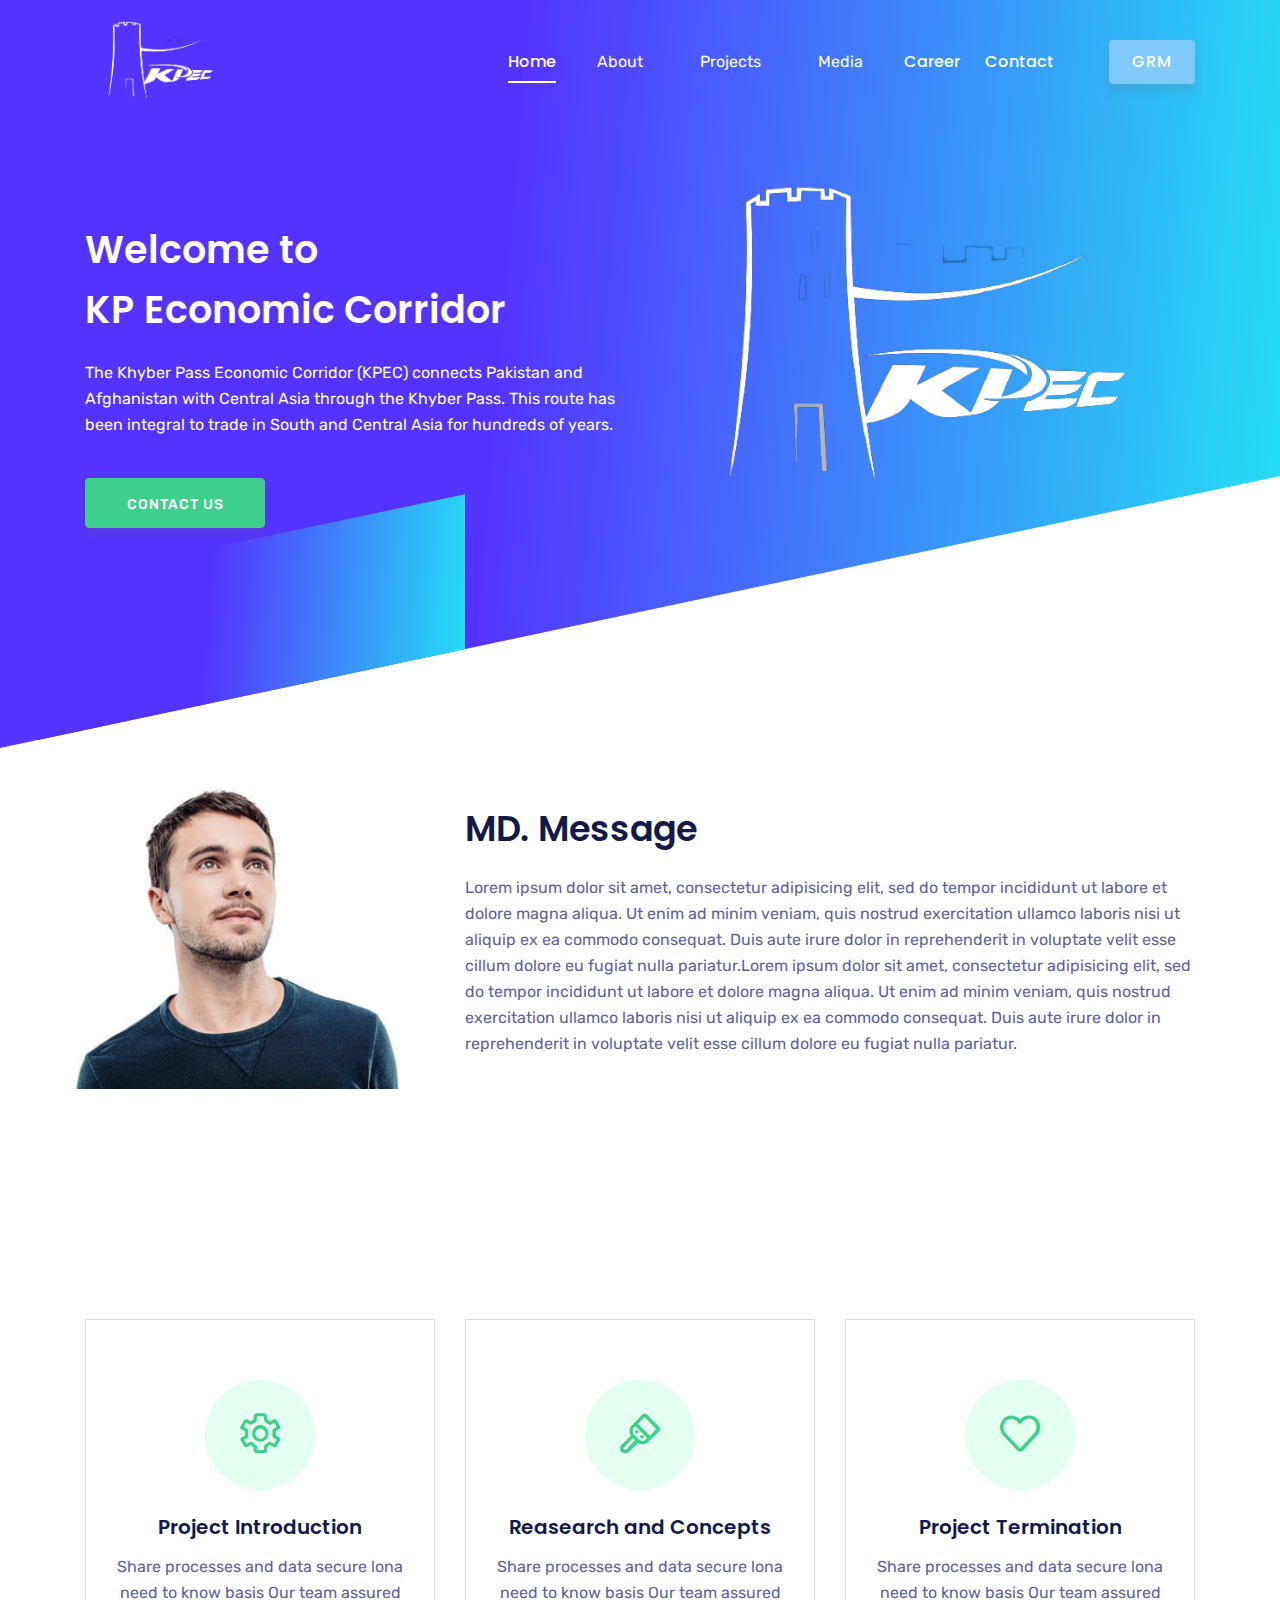
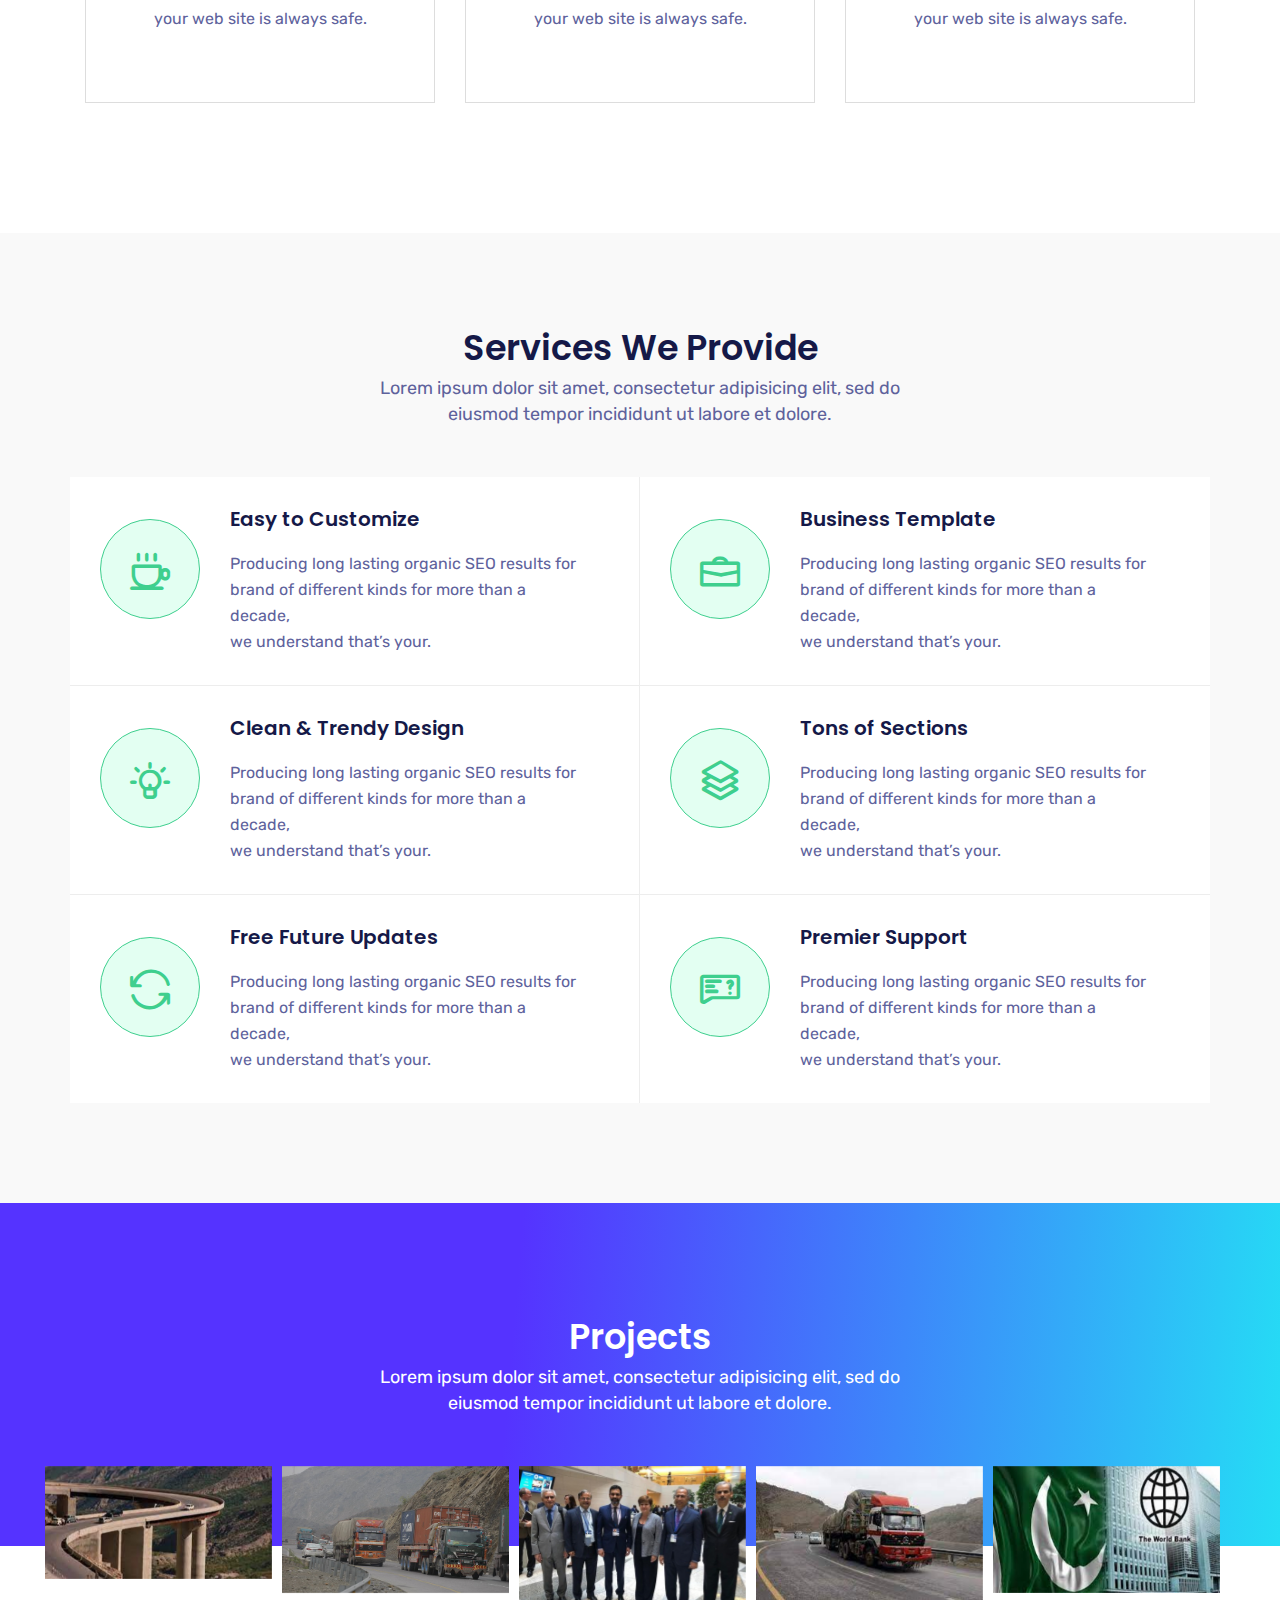
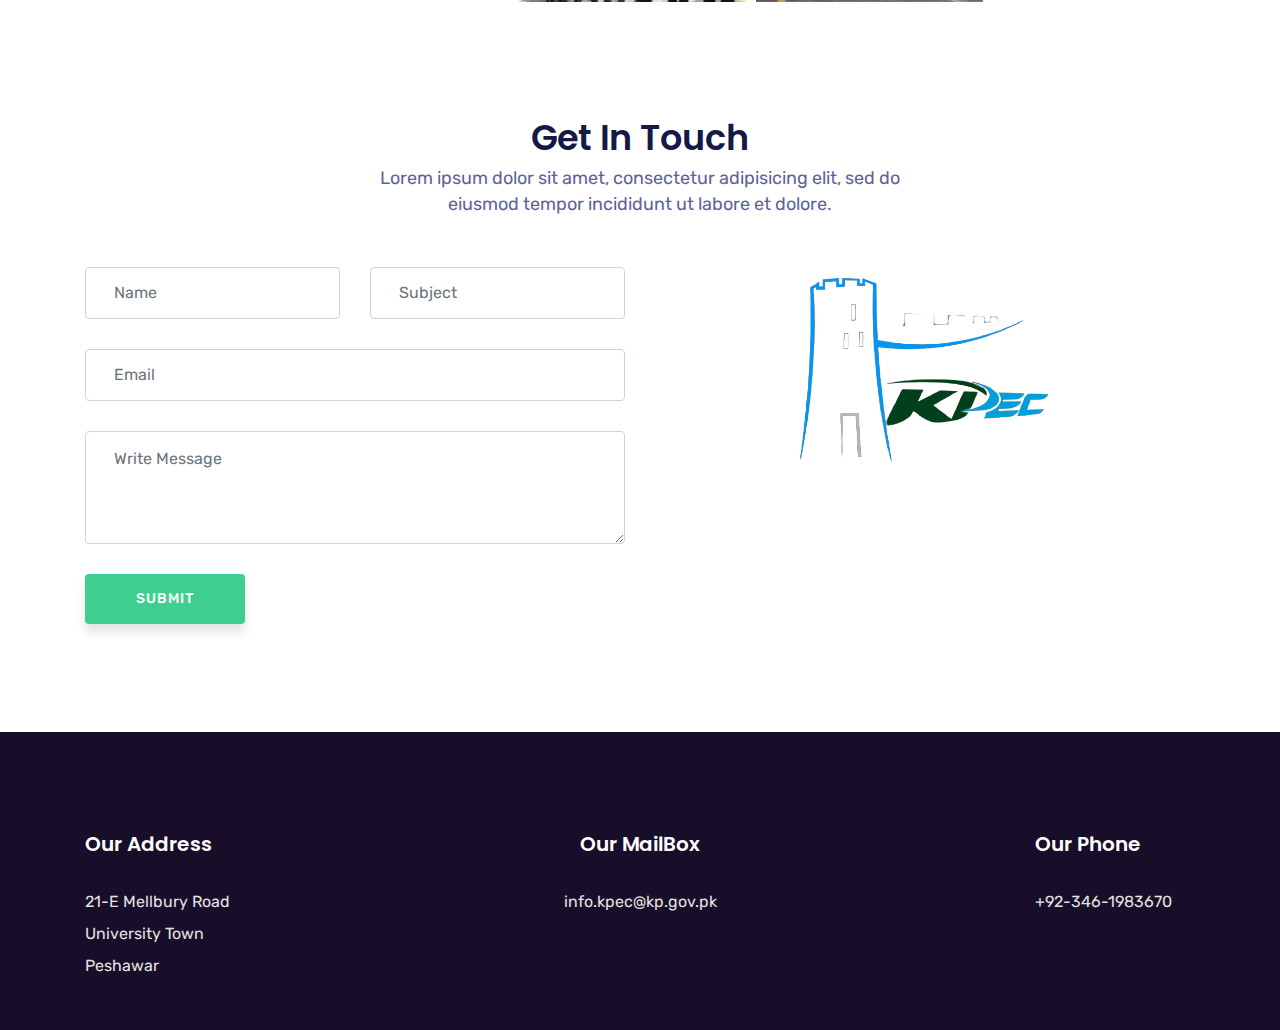
<file: index.html>
<!DOCTYPE html>
<html lang="en">
<head>

<meta charset="utf-8">
<meta name="viewport" content="width=device-width, initial-scale=1, shrink-to-fit=no">
<meta name="keywords" content="Bootstrap, Landing page, Template, Business, Service">
<meta name="viewport" content="width=device-width, initial-scale=1, maximum-scale=1">
<meta name="author" content="Grayrids">
<title>KPEC - KP Economic Corredor</title>

<link rel="shortcut icon" href="images/logo.png" type="image/png">

<link rel="stylesheet" href="css/mine.css">
<link rel="stylesheet" href="css/css-bootstrap-4.5.0.min.css">
<link rel="stylesheet" href="css/css-animate.css">
<link rel="stylesheet" href="css/css-LineIcons.2.0.css">
<link rel="stylesheet" href="css/css-owl.carousel.2.3.4.min.css">
<link rel="stylesheet" href="css/css-owl.theme.css">
<link rel="stylesheet" href="css/css-magnific-popup.css">
<link rel="stylesheet" href="css/css-nivo-lightbox.css">
<link rel="stylesheet" href="css/css-main.css">
<link rel="stylesheet" href="css/css-responsive.css">
</head>
<body>

<header class="hero-area">
<div class="overlay">
<span></span>
<span></span>
</div>
<div class="navbar-area">
<div class="container">
<div class="row">
<div class="col-lg-12">
<nav class="navbar navbar-expand-lg">
<a class="navbar-brand" href="index.html">
<img src="images/logo.png" alt="Logo">
</a>
<button class="navbar-toggler" type="button" data-toggle="collapse" data-target="#navbarSupportedContent" aria-controls="navbarSupportedContent" aria-expanded="false" aria-label="Toggle navigation">
<span class="toggler-icon"></span>
<span class="toggler-icon"></span>
<span class="toggler-icon"></span>
</button>
<div class="collapse navbar-collapse sub-menu-bar" id="navbarSupportedContent">
<ul id="nav" class="navbar-nav ml-auto">
<li class="nav-item active">
<a class="page-scroll" href="">Home</a>
</li>
<li class="nav-item dropdown">
    <button class="dropbtn">About</button>
    <div class="dropdown-content">
    <a href="#">Overview</a>
    <a href="#">Organisation</a>
    <a href="#">Partner Organisation</a>
    <a href="#">History</a>
    <a href="#">Archives</a>
    
    </div>
</li>
</li>
<li class="nav-item dropdown">
    <button class="dropbtn">Projects</button>
    <div class="dropdown-content">
    <a href="#">Project Components</a>
    <a href="#">Project Map</a>
    </div>
</li>
<li class="nav-item dropdown">
    <button class="dropbtn">Media</button>
    <div class="dropdown-content">
    <a href="#">Publications </a>
    <a href="#">Gallery</a>
    </div>
</li>
<li class="nav-item">
<a class="page-scroll" href="">Career</a>
</li>
<li class="nav-item">
<a class="page-scroll" href="contact.html">Contact</a>
</li>
<li class="nav-item">
<a class="btn btn-singin" href="#" rel="nofollow">GRM</a>
</li>
</ul>
</div> 
</nav> 
</div>
</div> 
</div> 
</div> 
<div id="home">
<div class="container">
<div class="row space-100">
<div class="col-lg-6 col-md-12 col-xs-12">
<div class="contents">
<h2 class="head-title">Welcome to <br class="d-none d-xl-block">KP Economic Corridor</h2>
<p>The Khyber Pass Economic Corridor (KPEC) connects Pakistan and Afghanistan with Central Asia through the  Khyber Pass. This route has been integral to trade in South and Central Asia for hundreds of years. 
</p>
<div class="header-button">
<a href="" rel="nofollow" class="btn btn-border-filled">Contact Us</a>
</div>
</div>
</div>
<div class="col-lg-6 col-md-12 col-xs-12 p-0">
<div class="intro-img">
<img src="images/logo.png" alt="logo">
</div>
</div>
</div>
</div>
</div>
</header>

<section id="business-plan">
    <div class="container">
    <div class="row">
    
    <div class="col-lg-4 col-md-12 pl-0  pr-5">
    <div class="business-item-img">
    <img src="images/person.png" class="img-fluid" alt="">
    </div>
    </div>
    
    
    <div class="col-lg-8 col-md-12 ">
    <div class="business-item-info">
    <h3>MD. Message  </h3>
    <p>Lorem ipsum dolor sit amet, consectetur adipisicing elit, sed do tempor incididunt ut labore et
    dolore magna aliqua. Ut enim ad minim  veniam, quis nostrud exercitation ullamco laboris nisi ut
    aliquip ex ea  commodo consequat. Duis aute irure dolor in reprehenderit in voluptate  velit esse
    cillum dolore eu fugiat nulla pariatur.Lorem ipsum dolor sit amet, consectetur adipisicing elit, sed do tempor incididunt ut labore et
    dolore magna aliqua. Ut enim ad minim  veniam, quis nostrud exercitation ullamco laboris nisi ut
    aliquip ex ea  commodo consequat. Duis aute irure dolor in reprehenderit in voluptate  velit esse
    cillum dolore eu fugiat nulla pariatur.


</p>
    </div>
    </div>
    
    </div>
    </div>
    </section>
    


<section id="services" class="section">
<div class="container">
<div class="row justify-content-center justify-content-md-start">

<div class="col-lg-4 col-md-6 col-xs-12 col-sm-10">
<div class="services-item text-center">
<div class="icon">
<i class="lni lni-cog"></i>
</div>
<h4>Project Introduction</h4>
<p>Share processes and data secure lona need to know basis Our team assured your web site is always safe.
</p>
</div>
</div>


<div class="col-lg-4 col-md-6 col-xs-12 col-sm-10">
<div class="services-item text-center">
<div class="icon">
<i class="lni lni-brush"></i>
</div>
<h4>Reasearch and Concepts</h4>
<p>Share processes and data secure lona need to know basis Our team assured your web site is always safe.
</p>
</div>
</div>


<div class="col-lg-4 col-md-6 col-xs-12 col-sm-10">
<div class="services-item text-center">
<div class="icon">
<i class="lni lni-heart"></i>
</div>
<h4>Project Termination</h4>
<p>Share processes and data secure lona need to know basis Our team assured your web site is always safe.
</p>
</div>
</div>

</div>
</div>
</section>




<section id="features" class="section">
<div class="container">

<div class="row">
<div class="col-lg-12">
<div class="features-text section-header text-center">
<div>
<h2 class="section-title">Services We Provide</h2>
<div class="desc-text">
<p>Lorem ipsum dolor sit amet, consectetur adipisicing elit, sed do <br class="d-none d-md-block">
eiusmod tempor incididunt ut labore et dolore.</p>
</div>
</div>
</div>
</div>
</div>


<div class="row featured-bg">

<div class="col-lg-6 col-md-6 col-xs-12 p-0">

<div class="feature-item featured-border1">
<div class="feature-icon float-left">
<i class="lni lni-coffee-cup"></i>
</div>
<div class="feature-info float-left">
<h4>Easy to Customize</h4>
<p>Producing long lasting organic SEO results for <br class="d-none d-xl-block"> brand of different kinds for more than a
decade,<br class="d-none d-xl-block"> we understand that&rsquo;s your.</p>
</div>
</div>

</div>


<div class="col-lg-6 col-md-6 col-xs-12 p-0">

<div class="feature-item featured-border2">
<div class="feature-icon float-left">
<i class="lni lni-briefcase"></i>
</div>
<div class="feature-info float-left">
<h4>Business Template</h4>
<p>Producing long lasting organic SEO results for <br class="d-none d-xl-block"> brand of different kinds for more than a
decade,<br class="d-none d-xl-block"> we understand that&rsquo;s your.</p>
</div>
</div>

</div>


<div class="col-lg-6 col-md-6 col-xs-12 p-0">

<div class="feature-item featured-border1">
<div class="feature-icon float-left">
<i class="lni lni-invention"></i>
</div>
<div class="feature-info float-left">
<h4>Clean &amp; Trendy Design</h4>
<p>Producing long lasting organic SEO results for <br class="d-none d-xl-block"> brand of different kinds for more than a
decade,<br class="d-none d-xl-block"> we understand that&rsquo;s your.</p>
</div>
</div>

</div>


<div class="col-lg-6 col-md-6 col-xs-12 p-0">

<div class="feature-item featured-border2">
<div class="feature-icon float-left">
<i class="lni lni-layers"></i>
</div>
<div class="feature-info float-left">
<h4>Tons of Sections</h4>
<p>Producing long lasting organic SEO results for <br class="d-none d-xl-block"> brand of different kinds for more than a
decade,<br class="d-none d-xl-block"> we understand that&rsquo;s your.</p>
</div>
</div>

</div>


<div class="col-lg-6 col-md-6 col-xs-12 p-0">

<div class="feature-item featured-border3">
<div class="feature-icon float-left">
<i class="lni lni-reload"></i>
</div>
<div class="feature-info float-left">
<h4>Free Future Updates</h4>
<p>Producing long lasting organic SEO results for <br class="d-none d-xl-block"> brand of different kinds for more than a
decade,<br class="d-none d-xl-block"> we understand that&rsquo;s your.</p>
</div>
</div>

</div>


<div class="col-lg-6 col-md-6 col-xs-12 p-0">

<div class="feature-item">
<div class="feature-icon float-left">
<i class="lni lni-support"></i>
</div>
<div class="feature-info float-left">
<h4>Premier Support</h4>
<p>Producing long lasting organic SEO results for <br class="d-none d-xl-block"> brand of different kinds for more than a
decade,<br class="d-none d-xl-block"> we understand that&rsquo;s your.</p>
</div>
</div>

</div>

</div>

</div>
</section>


<section id="showcase">
<div class="container-fluid right-position">

<div class="row gradient-bg">
<div class="col-lg-12">
<div class="showcase-text section-header text-center">
<div>
<h2 class="section-title">Projects</h2>
<div class="desc-text">
<p>Lorem ipsum dolor sit amet, consectetur adipisicing elit, sed do <br class="d-none d-md-block">
eiusmod tempor incididunt ut labore et dolore.</p>
</div>
</div>
</div>
</div>
</div>


<div class="row justify-content-center showcase-area">
<div class="col-lg-12 col-md-12 col-xs-12 px-0">
<div class="showcase-slider owl-carousel">
<div class="item">
<div class="screenshot-thumb">
<img src="images/showcase-01.jpg" class="img-fluid" alt="">

</div>
</div>
<div class="item">
<div class="screenshot-thumb">
<img src="images/showcase-02.jpg" class="img-fluid" alt="">
</div>
</div>
<div class="item">
<div class="screenshot-thumb">
<img src="images/showcase-03.jpg" class="img-fluid" alt="">
</div>
</div>
<div class="item">
<div class="screenshot-thumb">
<img src="images/showcase-04.jpg" class="img-fluid" alt="">
</div>
</div>
<div class="item">
<div class="screenshot-thumb">
<img src="images/showcase-05.jpg" class="img-fluid" alt="">

</div>
</div>
<div class="item">
<div class="screenshot-thumb">
<img src="images/showcase-01.jpg" class="img-fluid" alt="">
</div>
</div>
<div class="item">
<div class="screenshot-thumb">
<img src="images/showcase-02.jpg" class="img-fluid" alt="">
</div>
</div>
<div class="item">
<div class="screenshot-thumb">
<img src="images/showcase-03.jpg" class="img-fluid" alt="">
</div>
</div>
<div class="item">
<div class="screenshot-thumb">
<img src="images/showcase-04.jpg" class="img-fluid" alt="">
</div>
</div>
<div class="item">
<div class="screenshot-thumb">
<img src="images/showcase-05.jpg" class="img-fluid" alt="">
</div>
</div>
<div class="item">
<div class="screenshot-thumb">
<img src="images/showcase-01.jpg" class="img-fluid" alt="">
</div>
</div>
<div class="item">
<div class="screenshot-thumb">
<img src="images/showcase-02.jpg" class="img-fluid" alt="">

</div>
</div>
<div class="item">
<div class="screenshot-thumb">
</div>
</div>
<div class="item">
<div class="screenshot-thumb">
<img src="images/showcase-04.jpg" class="img-fluid" alt="">
</div>
</div>
<div class="item">
<div class="screenshot-thumb">
<img src="images/showcase-05.jpg" class="img-fluid" alt="">
</div>
</div>
<div class="item">
<div class="screenshot-thumb">
<img src="images/showcase-01.jpg" class="img-fluid" alt="">
</div>
</div>
<div class="item">
<div class="screenshot-thumb">
<img src="images/showcase-02.jpg" class="img-fluid" alt="">
</div>
</div>
<div class="item">
<div class="screenshot-thumb">
<img src="images/showcase-03.jpg" class="img-fluid" alt="">

</div>
</div>
<div class="item">
<div class="screenshot-thumb">
<img src="images/showcase-04.jpg" class="img-fluid" alt="">
</div>
</div>
<div class="item">
<div class="screenshot-thumb">
<img src="images/showcase-05.jpg" class="img-fluid" alt="">
</div>
</div>
</div>
</div>
</div>

</div>
</section>













<section id="contact" class="section">

<div class="container">

<div class="row">
<div class="col-lg-12">
<div class="contact-text section-header text-center">
<div>
<h2 class="section-title">Get In Touch</h2>
<div class="desc-text">
<p>Lorem ipsum dolor sit amet, consectetur adipisicing elit, sed do <br class="d-none d-md-block"> eiusmod tempor incididunt ut labore et dolore.</p>
</div>
</div>
</div>
</div>
</div>


<div class="row">

<div class="col-lg-6 col-md-12">
<form id="contactForm"> 
<div class="row">
<div class="col-md-6">
<div class="form-group">
<input type="text" class="form-control" id="name" name="name" placeholder="Name" required data-error="Please enter your name">
<div class="help-block with-errors"></div>
</div>
</div>
<div class="col-md-6">
<div class="form-group">
<input type="text" placeholder="Subject" id="msg_subject" class="form-control" name="msg_subject" required data-error="Please enter your subject">
<div class="help-block with-errors"></div>
</div>
</div>
<div class="col-md-12">
<div class="form-group">
<input type="text" class="form-control" id="email" name="email" placeholder="Email" required data-error="Please enter your Email">
<div class="help-block with-errors"></div>
</div>
</div>

<div class="col-md-12">
<div class="form-group">
<textarea class="form-control" id="message" name="message" placeholder="Write Message" rows="4" data-error="Write your message" required></textarea>
<div class="help-block with-errors"></div>
</div>
<div class="submit-button">
<button class="btn btn-common" id="submit" type="submit">Submit</button>
<div id="msgSubmit" class="h3 hidden"></div>
<div class="clearfix"></div>
</div>
</div>
</div>
</form>
</div>


<div class="col-lg-1">
</div>


<div class="col-lg-4 col-md-12">
<div class="contact-img">
<img src="images/contact.png" class="img-fluid" alt="">
</div>
</div>


<div class="col-lg-1">
</div>

</div>

</div>
</section>


<footer>

    <section id="footer-Content">
    <div class="container">
    
    <div class="row pb-5">
    
    
    
    <div class="col-lg-2 col-md-12 col-sm-12 col-xs-12 col-mb-12">
    <div class="widget">
    <h3 class="block-title">Our Address</h3>
    <p>21-E Mellbury Road University Town Peshawar</p>
    
    </div>
    </div>
    
    
    <div class="col-lg-8 col-md-12 col-sm-12 col-xs-12 col-mb-12 text-center">
    <div class="widget">
    <h3 class="block-title">Our MailBox</h3>
    <p>info.kpec@kp.gov.pk</p>
    
    </div>
    </div>
    
    
    
    <div class="col-lg-2 col-md-12 col-sm-12 col-xs-12 col-mb-12">
    <div class="widget">
    <h3 class="block-title">Our Phone</h3>
    <p>+92-346-1983670 </p>
    
    </div>
    </div>
    
    </div>
    
    </div>
    
    
    </section>
    
    </footer>
    


<a href="#" class="back-to-top">
<i class="lni lni-chevron-up"></i>
</a>

<div id="preloader">
<div class="loader" id="loader-1"></div>
</div>


<script src="js/vendor-modernizr-3.7.1.min.js"></script>
<script src="js/vendor-jquery-3.5.1-min.js"></script>
<script src="js/6266-js-popper.min.js"></script>
<script src="js/5215-js-bootstrap-4.5.0.min.js"></script>
<script src="js/1331-js-owl.carousel.2.3.4.min.js"></script>
<script src="js/7272-js-nivo-lightbox.js"></script>
<script src="js/1573-js-jquery.magnific-popup.min.js"></script>
<script src="js/5215-js-form-validator.min.js"></script>
<script src="js/805-js-contact-form-script.js"></script>
<script src="js/853-js-main.js"></script>
</body>
</html>
</file>
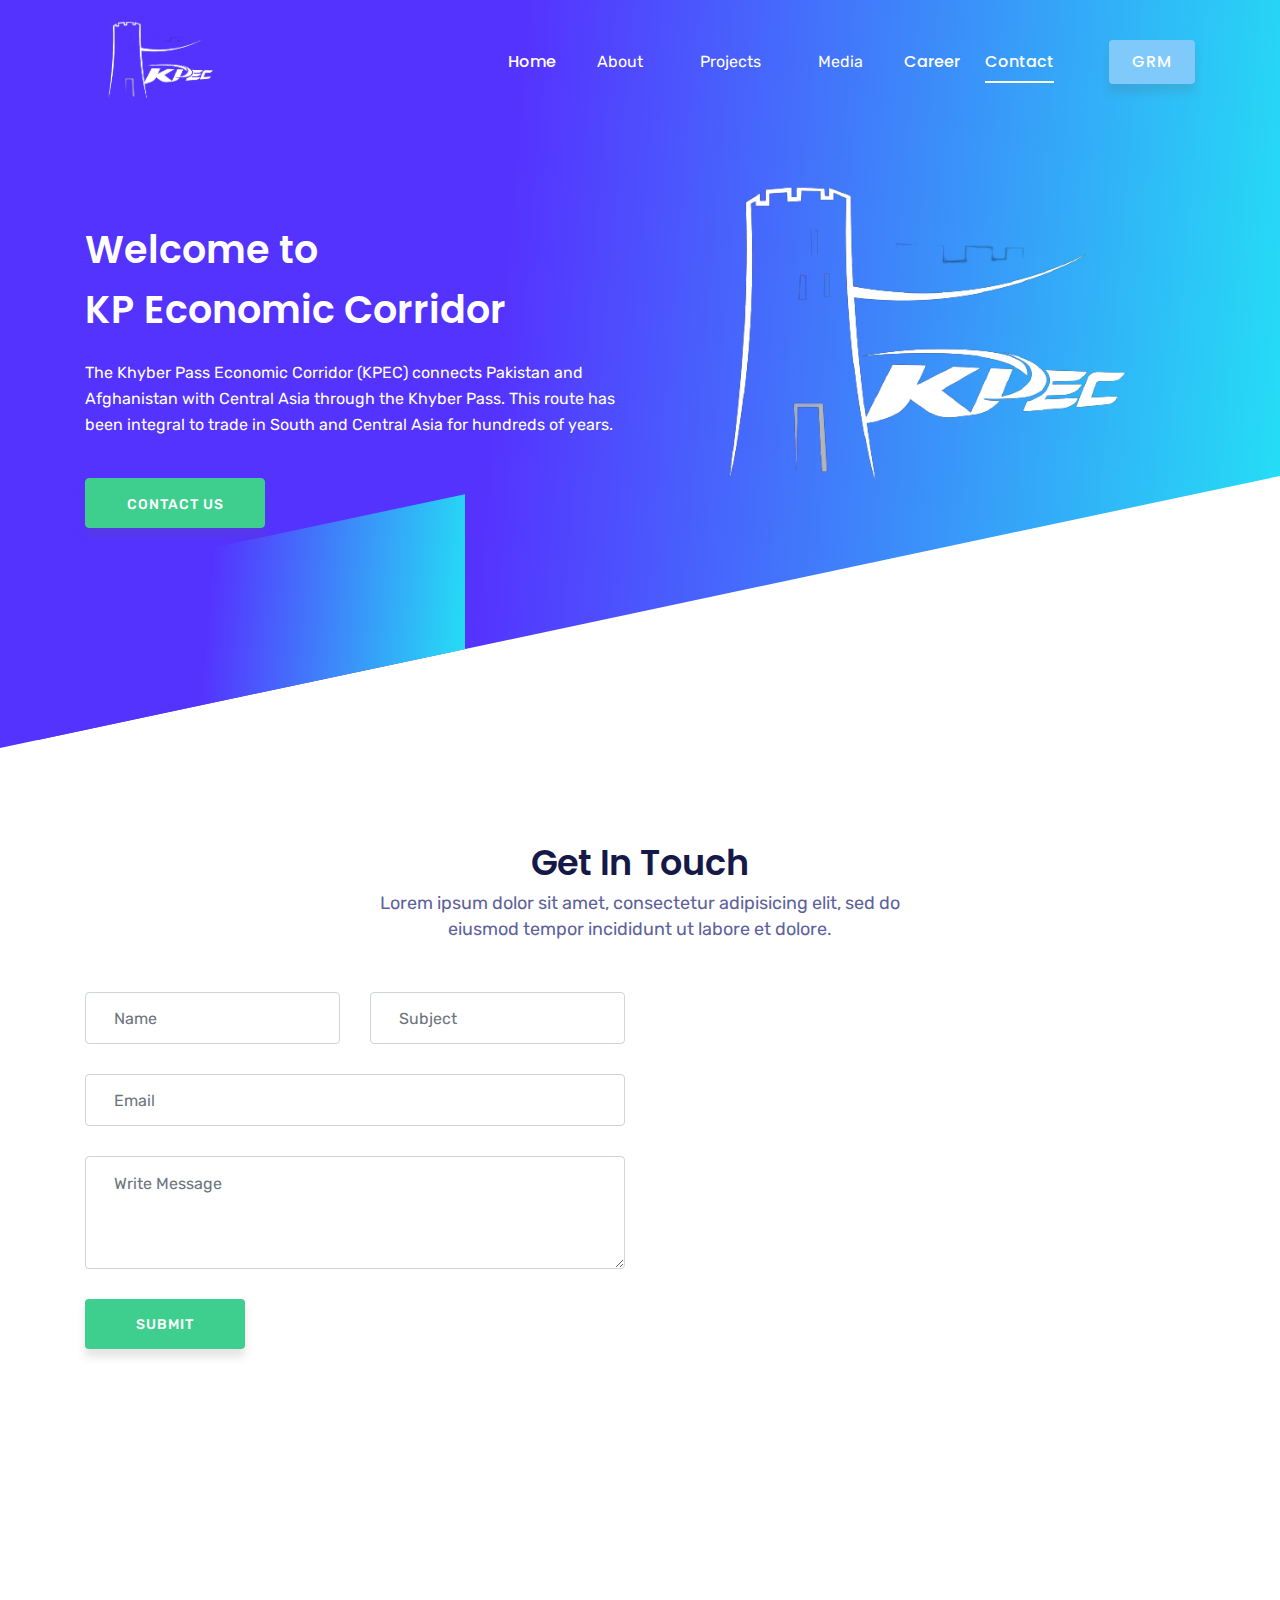
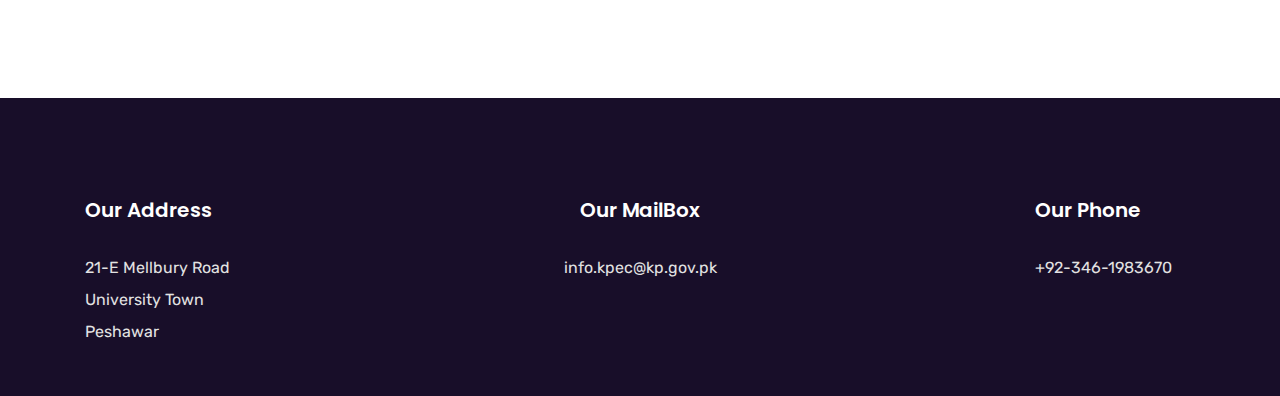
<file: contact.html>
<!DOCTYPE html>
<html lang="en">
<head>

<meta charset="utf-8">
<meta name="viewport" content="width=device-width, initial-scale=1, shrink-to-fit=no">
<meta name="keywords" content="Bootstrap, Landing page, Template, Business, Service">
<meta name="viewport" content="width=device-width, initial-scale=1, maximum-scale=1">
<meta name="author" content="Grayrids">
<title>KPEC - KP Economic Corredor</title>

<link rel="shortcut icon" href="images/logo.png" type="image/png">

<link rel="stylesheet" href="css/mine.css">
<link rel="stylesheet" href="css/css-bootstrap-4.5.0.min.css">
<link rel="stylesheet" href="css/css-animate.css">
<link rel="stylesheet" href="css/css-LineIcons.2.0.css">
<link rel="stylesheet" href="css/css-owl.carousel.2.3.4.min.css">
<link rel="stylesheet" href="css/css-owl.theme.css">
<link rel="stylesheet" href="css/css-magnific-popup.css">
<link rel="stylesheet" href="css/css-nivo-lightbox.css">
<link rel="stylesheet" href="css/css-main.css">
<link rel="stylesheet" href="css/css-responsive.css">
</head>
<body>

<header class="hero-area">
<div class="overlay">
<span></span>
<span></span>
</div>
<div class="navbar-area">
<div class="container">
<div class="row">
<div class="col-lg-12">
<nav class="navbar navbar-expand-lg">
<a class="navbar-brand" href="index.html">
<img src="images/logo.png" alt="Logo">
</a>
<button class="navbar-toggler" type="button" data-toggle="collapse" data-target="#navbarSupportedContent" aria-controls="navbarSupportedContent" aria-expanded="false" aria-label="Toggle navigation">
<span class="toggler-icon"></span>
<span class="toggler-icon"></span>
<span class="toggler-icon"></span>
</button>
<div class="collapse navbar-collapse sub-menu-bar" id="navbarSupportedContent">
<ul id="nav" class="navbar-nav ml-auto">
<li class="nav-item ">
<a class="page-scroll" href="">Home</a>
</li>
<li class="nav-item dropdown">
    <button class="dropbtn">About</button>
    <div class="dropdown-content">
    <a href="#">Overview</a>
    <a href="#">Organisation</a>
    <a href="#">Partner Organisation</a>
    <a href="#">History</a>
    <a href="#">Archives</a>
    
    </div>
</li>
</li>
<li class="nav-item dropdown">
    <button class="dropbtn">Projects</button>
    <div class="dropdown-content">
    <a href="#">Project Components</a>
    <a href="#">Project Map</a>
    </div>
</li>
<li class="nav-item dropdown">
    <button class="dropbtn">Media</button>
    <div class="dropdown-content">
    <a href="#">Publications </a>
    <a href="#">Gallery</a>
    </div>
</li>
<li class="nav-item">
<a class="page-scroll" href="">Career</a>
</li>
<li class="nav-item active">
<a class="page-scroll " href="contact.html">Contact</a>
</li>
<li class="nav-item">
<a class="btn btn-singin" href="#" rel="nofollow">GRM</a>
</li>
</ul>
</div> 
</nav> 
</div>
</div> 
</div> 
</div> 
<div id="home">
<div class="container">
<div class="row space-100">
<div class="col-lg-6 col-md-12 col-xs-12">
<div class="contents">
<h2 class="head-title">Welcome to <br class="d-none d-xl-block">KP Economic Corridor</h2>
<p>The Khyber Pass Economic Corridor (KPEC) connects Pakistan and Afghanistan with Central Asia through the  Khyber Pass. This route has been integral to trade in South and Central Asia for hundreds of years. 
</p>
<div class="header-button">
<a href="" rel="nofollow" class="btn btn-border-filled">Contact Us</a>
</div>
</div>
</div>
<div class="col-lg-6 col-md-12 col-xs-12 p-0">
<div class="intro-img">
<img src="images/logo.png" alt="logo">
</div>
</div>
</div>
</div>
</div>
</header>


<section id="contact" class="section">

<div class="container">

<div class="row">
<div class="col-lg-12">
<div class="contact-text section-header text-center">
<div>
<h2 class="section-title">Get In Touch</h2>
<div class="desc-text">
<p>Lorem ipsum dolor sit amet, consectetur adipisicing elit, sed do <br class="d-none d-md-block"> eiusmod tempor incididunt ut labore et dolore.</p>
</div>
</div>
</div>
</div>
</div>


<div class="row">

<div class="col-lg-6 col-md-12">
<form id="contactForm"> 
<div class="row">
<div class="col-md-6">
<div class="form-group">
<input type="text" class="form-control" id="name" name="name" placeholder="Name" required data-error="Please enter your name">
<div class="help-block with-errors"></div>
</div>
</div>
<div class="col-md-6">
<div class="form-group">
<input type="text" placeholder="Subject" id="msg_subject" class="form-control" name="msg_subject" required data-error="Please enter your subject">
<div class="help-block with-errors"></div>
</div>
</div>
<div class="col-md-12">
<div class="form-group">
<input type="text" class="form-control" id="email" name="email" placeholder="Email" required data-error="Please enter your Email">
<div class="help-block with-errors"></div>
</div>
</div>

<div class="col-md-12">
<div class="form-group">
<textarea class="form-control" id="message" name="message" placeholder="Write Message" rows="4" data-error="Write your message" required></textarea>
<div class="help-block with-errors"></div>
</div>
<div class="submit-button">
<button class="btn btn-common" id="submit" type="submit">Submit</button>
<div id="msgSubmit" class="h3 hidden"></div>
<div class="clearfix"></div>
</div>
</div>
</div>
</form>
</div>



<div class="col-lg-6 col-md-12">
<div class="contact-img">
    <div style="width: 100%"><iframe width="100%" height="600" frameborder="0" scrolling="no" marginheight="0" marginwidth="0" src="https://maps.google.com/maps?width=100%25&amp;height=600&amp;hl=en&amp;q=Peshawar+(My%20Business%20Name)&amp;t=&amp;z=14&amp;ie=UTF8&amp;iwloc=B&amp;output=embed"></iframe></div>
</div>
</div>


<div class="col-lg-1">
</div>

</div>

</div>
</section>


<footer>

    <section id="footer-Content">
    <div class="container">
    
    <div class="row pb-5">
    
    
    
    <div class="col-lg-2 col-md-12 col-sm-12 col-xs-12 col-mb-12">
    <div class="widget">
    <h3 class="block-title">Our Address</h3>
    <p>21-E Mellbury Road University Town Peshawar</p>
    
    </div>
    </div>
    
    
    <div class="col-lg-8 col-md-12 col-sm-12 col-xs-12 col-mb-12 text-center">
    <div class="widget">
    <h3 class="block-title">Our MailBox</h3>
    <p>info.kpec@kp.gov.pk</p>
    
    </div>
    </div>
    
    
    
    <div class="col-lg-2 col-md-12 col-sm-12 col-xs-12 col-mb-12">
    <div class="widget">
    <h3 class="block-title">Our Phone</h3>
    <p>+92-346-1983670 </p>
    
    </div>
    </div>
    
    </div>
    
    </div>
    
    
    </section>
    
    </footer>
    


<a href="#" class="back-to-top">
<i class="lni lni-chevron-up"></i>
</a>

<div id="preloader">
<div class="loader" id="loader-1"></div>
</div>


<script src="js/vendor-modernizr-3.7.1.min.js"></script>
<script src="js/vendor-jquery-3.5.1-min.js"></script>
<script src="js/6266-js-popper.min.js"></script>
<script src="js/5215-js-bootstrap-4.5.0.min.js"></script>
<script src="js/1331-js-owl.carousel.2.3.4.min.js"></script>
<script src="js/7272-js-nivo-lightbox.js"></script>
<script src="js/1573-js-jquery.magnific-popup.min.js"></script>
<script src="js/5215-js-form-validator.min.js"></script>
<script src="js/805-js-contact-form-script.js"></script>
<script src="js/853-js-main.js"></script>
</body>
</html>
</file>
<file: css/mine.css>
.dropbtn {
    background-color: transparent;
    color: white;
    padding: 16px;
    font-size: 16px;
    border: none;
    cursor: pointer;
  }
  
  .dropdown {
    position: relative;
    display: inline-block;
  }
  
  .dropdown-content {
    display: none;
    position: absolute;
    background-color: #5533FF;
    min-width: 160px;
    box-shadow: 0px 8px 16px 0px rgba(0,0,0,0.2);
    z-index: 1;
  }
  
  .dropdown-content a {
    color: black;
    padding: 12px 16px;
    text-decoration: none;
    display: block;
  }
  
  .dropdown-content a:hover {background-color: #7FC9FB}
  
  .dropdown:hover .dropdown-content {
    display: block;
  }
</file>
<file: css/css-responsive.css>
@media only screen and (min-width: 2160px) {
  #showcase .showcase-area {
    width: 98%;
  }
  #showcase .showcase-slider .screenshot-thumb p {
    color: #fff;
    font-size: 20px;
    font-style: italic;
    margin-bottom: 10px;
  }
  #showcase .showcase-slider .screenshot-thumb > .hover-content {
    width: 89% !important;
    height: 89% !important;
  }
  .hero-area .overlay :nth-child(1) {
    height: 294px !important;
  }
}

@media screen and (min-width: 1920px) {
  .hero-area .contents {
    padding: 280px 0 390px;
  }
  .hero-area .overlay :nth-child(1) {
    height: 250px;
  }
  .showcase-slider .owl-item img {
    width: 100%;
  }
  #showcase .showcase-slider .screenshot-thumb > .hover-content {
    width: 85%;
  }
}

@media (min-width: 768px) and (max-width: 1024px) {
  .hero-area .contents h2 {
    font-size: 38px;
  }
  .navbar-expand-md .navbar-nav .nav-link {
    padding: 12px 5px;
    font-size: 13px;
    margin-left: 15px;
  }
  .hero-area .contents {
    padding: 210px 0 280px;
  }
  #business-plan .business-item-info h3 {
    font-size: 28px;
  }
  .section {
    padding: 80px 0px;
  }
  #business-plan {
    padding-bottom: 80px;
  }
  .feature-info {
    width: 60%;
  }
  #features .feature-item {
    padding: 15px;
  }
  #features .feature-item h4 {
    margin-bottom: 10px;
  }
  #showcase .gradient-bg {
    padding: 80px 0px 60px 0px;
  }
  #pricing {
    padding-bottom: 80px;
  }
  #testimonial #client-testimonial .content-inner p {
    font-size: 18px;
    color: #5e629c;
    font-style: italic;
    line-height: 35px;
  }
  #team .single-team .team-social-icons {
    bottom: 27%;
  }
  #blog .blog-item-wrapper h3 {
    font-size: 16px;
    line-height: 23px;
  }
  #footer-Content h3.block-title {
    font-size: 16px;
  }
  #footer-Content ul.menu li a {
    font-size: 14px;
    line-height: 31px;
  }
  #footer-Content {
    padding-top: 80px;
  }
  #footer-Content .copyright {
    margin-top: 80px;
  }
  .hero-area .contents h2 {
    color: #fff;
    font-size: 40px;
    font-weight: 600;
    line-height: 60px;
    margin-bottom: 20px;
  }
  #testimonial .testimonial-area {
    width: 98%;
  }
  #showcase .showcase-slider .screenshot-thumb > .hover-content {
    height: 80%;
    width: 80%;
  }
  #footer-Content h3.block-title {
    margin-bottom: 20px;
    margin-top: 20px;
  }
}

@media (min-width: 768px) and (max-width: 991px) {
  .hero-area .contents h2 {
    color: #fff;
    font-size: 40px !important;
  }
  .navbar-expand-md .navbar-nav .nav-link {
    padding: 12px 0px;
    font-size: 13px;
    margin-left: 12px;
  }
  .hero-area .contents {
    padding: 200px 0 0px;
  }
  #features .feature-item p {
    font-size: 14px;
    display: block;
    line-height: 25px;
  }
  #pricing .pricing-table {
    padding: 30px 15px;
  }
  #team .single-team,
  .blog-item-wrapper,
  .services-item {
    margin-bottom: 20px;
  }
  .contact-img img {
    max-width: 100%;
    display: block;
    margin: 0px auto;
  }
  #footer-Content .footer-logo img {
    padding-top: 0;
  }
  #footer-Content .copyright p {
    color: #3ecf8e;
    font-size: 14px;
  }
  .hero-area .intro-img {
    padding: 100px 0 0px;
  }
  .blog-hero-area .contents h2 {
    font-size: 36px;
  }
  .btn-singin {
    background: #7fc9fb;
    color: #fff;
    padding: 10px 14px;
    margin-left: 12px;
    -webkit-box-shadow: 0px 8px 9px 0px rgba(96, 94, 94, 0.17);
            box-shadow: 0px 8px 9px 0px rgba(96, 94, 94, 0.17);
    font-size: 11px;
  }
  .btn-light-singin {
    background: #7fc9fb;
    color: #fff;
    padding: 10px 14px;
    margin-left: 12px;
    -webkit-box-shadow: 0px 8px 9px 0px rgba(96, 94, 94, 0.17);
            box-shadow: 0px 8px 9px 0px rgba(96, 94, 94, 0.17);
    font-size: 11px;
  }
  .navbar-expand-md .navbar-nav .nav-link {
    padding: 12px 0px;
    font-size: 13px;
    margin-left: 9px;
  }
  .pt-70 {
    padding-top: 20px;
  }
  .showcase-area .pr-0,
  .px-0 {
    padding-right: 15px !important;
  }
  #testimonial .testimonial-area {
    width: 98%;
  }
}

@media only screen and (max-width: 767px) {
  .bg-inverse {
    background: #191c1e;
  }
  .navbar-expand-md .navbar-brand,
  .navbar-expand-md .navbar-toggler {
    margin: 6px 15px;
  }
  .bg-inverse {
    background: #191c1e;
  }
  .navbar {
    padding: 10px 0;
  }
  .navbar-brand img {
    width: 100px;
  }
  .blog-hero-area .contents h2 {
    font-size: 36px;
  }
}

@media (min-width: 320px) and (max-width: 480px) {
  .bg-inverse {
    background: #191c1e;
  }
  .navbar {
    padding: 10px 0px;
  }
  .navbar-brand img {
    width: 100px;
  }
  .navbar-expand-md .navbar-brand,
  .navbar-expand-md .navbar-toggler {
    margin: 6px 15px;
  }
  .btn-singin {
    background: transparent;
    color: #fff;
    padding: 10px 23px;
    margin-left: 0;
    -webkit-box-shadow: 0px 0px 0px 0px rgba(96, 94, 94, 0.17);
            box-shadow: 0px 0px 0px 0px rgba(96, 94, 94, 0.17);
  }
  .hero-area .contents h2 {
    font-size: 20px;
    line-height: 35px;
    margin-bottom: 10px;
  }
  .hero-area .contents {
    padding: 200px 0 50px;
  }
  .hero-area .contents p {
    color: #fff;
    font-size: 14px;
    line-height: 26px;
  }
  .hero-area .contents .btn {
    margin-top: 30px;
    margin-right: 4px;
    text-transform: uppercase;
    width: 125px;
    height: 45px;
    padding: 15px 14px;
    font-size: 12px;
  }
  .hero-area .contents .btn-border {
    border: 1px solid #fff;
    color: #fff;
    -webkit-box-shadow: 0 4px 6px rgba(50, 50, 93, 0.11), 0 1px 3px rgba(0, 0, 0, 0.08);
    box-shadow: 0 4px 6px rgba(50, 50, 93, 0.11), 0 1px 3px rgba(0, 0, 0, 0.08);
    width: 122px;
    height: 45px;
    padding: 15px 15px;
  }
  .hero-area .intro-img {
    padding: 30px 0 0px;
  }
  .section {
    padding: 70px 0px;
  }
  #services .services-item {
    padding: 30px 15px;
    margin-bottom: 15px;
  }
  #business-plane .business-item-info h3 {
    font-size: 25px;
  }
  .section-header .section-title {
    font-size: 25px;
  }
  #services .services-item p {
    font-size: 14px;
  }
  #business-plane .business-item-info p {
    font-size: 14px;
    margin-bottom: 20px;
  }
  .section-header .desc-text p {
    font-size: 14px;
    color: #5e629c;
    line-height: 24px;
    margin-bottom: 0;
  }
  #features .feature-item {
    padding: 10px;
  }
  #features .feature-item .feature-icon {
    margin-bottom: 20px;
  }
  #features .feature-item p {
    font-size: 15px;
    display: block;
  }
  .showcase-area .pr-0,
  .px-0 {
    padding-right: 15px !important;
  }
  #pricing .pricing-table {
    margin-bottom: 15px;
  }
  #testimonial #client-testimonial {
    padding: 30px 10px;
  }
  #testimonial #client-testimonial .content-inner p {
    font-size: 15px;
    line-height: 22px;
  }
  #testimonial #client-testimonial .author-info h5 {
    font-size: 15px;
  }
  #testimonial #client-testimonial h5 span {
    font-size: 16px;
  }
  #testimonial {
    margin-bottom: 0;
    background-size: cover;
  }
  #team .single-team {
    margin-bottom: 15px;
  }
  #team .single-team .team-social-icons {
    bottom: 22%;
  }
  #blog .blog-item-wrapper .blog-item-text {
    padding: 20px 15px 15px 15px;
  }
  #blog .blog-item-wrapper h3 {
    font-size: 18px;
    font-weight: 600;
    line-height: 25px;
    margin-bottom: 12px;
  }
  #blog .blog-item-wrapper {
    margin-bottom: 15px;
  }
  #footer-Content .copyright p {
    color: #3ecf8e;
    font-size: 12px;
  }
  #footer-Content ul.menu li a {
    color: #e2e2e2;
    font-size: 14px;
    font-weight: 400;
    line-height: 30px;
  }
  #footer-Content h3.block-title {
    color: #fff;
    font-size: 18px;
    font-weight: 600;
    margin-bottom: 15px;
    margin-top: 15px;
  }
  #footer-Content .footer-logo img {
    padding-top: 0;
  }
  #footer-Content {
    padding-top: 30px;
    background: #180e29;
  }
  #footer-Content .footer-logo img {
    padding-top: 0;
    width: 40%;
  }
  #blog .blog-item-wrapper .author {
    border-top: 1px solid #ddd;
    padding: 18px 10px 15px 10px;
  }
  .owl-theme .owl-controls {
    display: none !important;
  }
  #business-plane {
    padding-bottom: 40px;
  }
  #showcase .showcase-area {
    width: 90%;
  }
  #light-featured .light-feature-item .light-feature-icon {
    margin-bottom: 20px;
  }
  #light-featured .right-feature-info h3 {
    font-size: 25px;
    line-height: 35px;
  }
  #light-featured .light-feature-item .light-feature-info p {
    font-size: 15px;
    display: block;
  }
  #download-app .download-info h3 {
    font-size: 25px;
    line-height: 38px;
  }
  #download-app .download-info .downlaod-btn a.play-store {
    width: 195px;
    height: 65px;
    line-height: 18px;
    margin-right: 0;
    margin-bottom: 20px;
  }
  .download-statatics {
    text-align: center;
    margin-bottom: 15px;
  }
  #client-talk .client-words {
    padding: 20px;
    margin-bottom: 15px;
  }
  #footer-Content .copyright {
    margin-top: 30px;
  }
  .blog-hero-area .contents h2 {
    color: #fff;
    font-size: 25px;
  }
  .blog-hero-area .contents {
    padding: 100px 0 90px;
  }
  #brand-area .brand-subtitle h5 {
    font-size: 18px;
  }
  #brand-area {
    padding: 50px 0px 60px 0;
  }
  #light-featured {
    padding-bottom: 50px;
    padding-top: 100px;
  }
  #light-featured .light-feature-item .light-feature-info h4 {
    font-size: 18px;
  }
  #light-featured .right-feature-info h3 {
    font-size: 20px;
    line-height: 30px;
  }
  #light-featured .right-feature-info p {
    font-size: 15px;
  }
  #showcase .showcase-slider .screenshot-thumb > .hover-content {
    height: 81%;
    width: 80%;
  }
  #footer-Content h3.block-title {
    margin-bottom: 18px;
    margin-top: 15px;
  }
  .back-to-top {
    display: none !important;
  }
}

@media (min-width: 375px) and (max-width: 667px) {
  #showcase .showcase-slider .screenshot-thumb > .hover-content {
    height: 83%;
    width: 83%;
  }
}

@media (min-width: 414px) and (max-width: 736px) {
  #showcase .showcase-slider .screenshot-thumb > .hover-content {
    height: 85%;
    width: 85%;
  }
}

@media only screen and (min-width: 992px) and (max-width: 1280px) {
  .navbar-expand-md .navbar-nav .nav-link {
    font-size: 15px;
    padding: 8px 0px;
    margin-left: 18px;
  }
  .hero-area .contents h2 {
    font-size: 38px;
  }
  #light-featured .right-feature-info h3 {
    font-size: 29px;
    font-weight: 600;
    margin-bottom: 20px;
    line-height: 40px;
    margin-top: 0;
  }
  #light-featured .light-feature-item .light-feature-icon {
    margin-bottom: 15px;
  }
  #light-featured {
    padding-bottom: 100px;
    padding-top: 100px;
  }
  .section {
    padding: 100px 0px;
  }
  .feature-info {
    width: 80%;
  }
  .feature-info {
    width: 68%;
  }
  #team .single-team .team-social-icons {
    bottom: 27%;
  }
  #blog .blog-item-wrapper .blog-item-text {
    padding: 20px 15px 15px 15px;
  }
  #blog .blog-item-wrapper h3 {
    font-size: 18px;
  }
  #blog .blog-item-wrapper a.read-more {
    font-size: 12px;
  }
  #footer-Content {
    padding-top: 100px;
  }
  #footer-Content .copyright {
    margin-top: 100px;
  }
  .hero-area .contents p {
    color: #fff;
    font-size: 16px;
    line-height: 26px;
  }
  .hero-area2 .contents p {
    color: #fff;
    font-size: 16px;
    line-height: 26px;
  }
  #business-plane .business-item-info h3 {
    font-size: 29px;
  }
  .showcase-area .pr-0,
  .px-0 {
    padding-right: 15px !important;
  }
  #testimonial #client-testimonial .content-inner p {
    font-size: 20px;
    color: #5e629c;
    font-style: italic;
    line-height: 33px;
  }
}
/*# sourceMappingURL=responsive.css.map */
</file>
<file: css/css-main.css>
/*
Theme Name:       SlickBiz - Bootstrap 4 Template
Author:           UIdeck
Author URI:       http://uideck.com
Text Domain:      UIdeck
Domain Path:      /languages/
*/
/* ==========================================================================
   IMPORT GOOGLE FONTS
   ========================================================================== */
@import url("https://fonts.googleapis.com/css?family=Rubik:400,400i,500");
@import url("https://fonts.googleapis.com/css?family=Poppins:400,500,600");
/* ==========================================================================
  GENERAL
   ========================================================================== */
body {
  font-family: 'Rubik', sans-serif;
  color: #a0a6ad;
  font-size: 14px;
  font-weight: 400;
  background: #fff;
  overflow-x: hidden;
}

html {
  overflow-x: hidden;
}

p {
  font-size: 14px;
  color: #5e629c;
  line-height: 26px;
  margin-bottom: 0;
}

a:hover,
a:focus {
  color: #000;
}

a {
  color: #000;
  transition: all 0.3s ease-in-out;
  -moz-transition: all 0.3s ease-in-out;
  -webkit-transition: all 0.3s ease-in-out;
  -o-transition: all 0.3s ease-in-out;
  -ms-transition: all 0.3s ease-in-out;
}

h1,
h2,
h3,
h4,
h5 {
  font-family: 'Poppins', sans-serif;
  font-size: 40px;
  font-weight: 400;
  color: #151948;
}

ul {
  margin: 0;
  padding: 0;
}

ul li {
  list-style: none;
}

a:hover,
a:focus {
  text-decoration: none;
  outline: none;
}

a:not([href]):not([tabindex]) {
  color: #fff;
}

a:not([href]):not([tabindex]):focus,
a:not([href]):not([tabindex]):hover {
  color: #fff;
}

.bg-transparent {
  background: transparent !important;
}

.bg-defult {
  background: #3c9cfd !important;
}

/* ==========================================================================
  Section Title
   ========================================================================== */
.section {
  padding: 130px 0px;
}

.form-control:focus {
  outline: none;
  -webkit-box-shadow: none;
          box-shadow: none;
}

.section-header {
  color: #fff;
  margin-bottom: 50px;
  text-align: center;
  position: relative;
}

.section-header .section-title {
  font-size: 35px;
  margin-bottom: 12px;
  font-weight: 600;
  position: relative;
  line-height: 30px;
}

.section-header .desc-text p {
  font-size: 18px;
  color: #5e629c;
  line-height: 26px;
  margin-bottom: 0;
}

/* ==========================================================================
  Buttons
   ========================================================================== */
.btn {
  font-size: 14px;
  padding: 10px 30px;
  border-radius: 4px;
  font-family: 'Rubik', sans-serif;
  letter-spacing: 1px;
  font-weight: 500;
  color: #fff;
  border: none;
  text-transform: uppercase;
  transition: all 0.3s ease-in-out;
  -moz-transition: all 0.3s ease-in-out;
  -webkit-transition: all 0.3s ease-in-out;
  -o-transition: all 0.3s ease-in-out;
  -ms-transition: all 0.3s ease-in-out;
  display: inline-block;
}

.btn:focus,
.btn:active {
  -webkit-box-shadow: none;
          box-shadow: none;
  outline: none;
}

.btn-common {
  background-color: #3ecf8e;
  position: relative;
  z-index: 1;
  box-shadow: 0px 8px 9px 0px rgba(96, 94, 94, 0.17);
  -moz-box-shadow: 0px 8px 9px 0px rgba(96, 94, 94, 0.17);
  -webkit-box-shadow: 0px 8px 9px 0px rgba(96, 94, 94, 0.17);
  -o-box-shadow: 0px 8px 9px 0px rgba(96, 94, 94, 0.17);
  -ms-box-shadow: 0px 8px 9px 0px rgba(96, 94, 94, 0.17);
  width: 160px;
  height: 50px;
  padding: 14px 15px;
}

.btn-common:hover {
  color: #fff;
  -webkit-transform: translateY(-2px);
          transform: translateY(-2px);
}

.btn-light-bg {
  background-color: #ff704f;
}

.btn-border {
  border-style: solid;
  border-width: 1px;
  cursor: pointer;
  background-color: transparent;
  border-color: #3ecf8e;
  color: #3ecf8e;
  width: 160px;
  height: 50px;
  padding: 14px 15px;
}

.btn-border:hover {
  box-shadow: 0px 8px 9px 0px rgba(96, 94, 94, 0.17);
  -moz-box-shadow: 0px 8px 9px 0px rgba(96, 94, 94, 0.17);
  -webkit-box-shadow: 0px 8px 9px 0px rgba(96, 94, 94, 0.17);
  -o-box-shadow: 0px 8px 9px 0px rgba(96, 94, 94, 0.17);
  -ms-box-shadow: 0px 8px 9px 0px rgba(96, 94, 94, 0.17);
  transform: translateY(-2px);
  -moz-transform: translateY(-2px);
  -webkit-transform: translateY(-2px);
  -o-transform: translateY(-2px);
  -ms-transform: translateY(-2px);
}

.btn-border-filled {
  cursor: pointer;
  background-color: #3ecf8e;
  border: 1px solid #3ecf8e;
  color: #fff;
  box-shadow: 0px 8px 9px 0px rgba(96, 94, 94, 0.17);
  -moz-box-shadow: 0px 8px 9px 0px rgba(96, 94, 94, 0.17);
  -webkit-box-shadow: 0px 8px 9px 0px rgba(96, 94, 94, 0.17);
  -o-box-shadow: 0px 8px 9px 0px rgba(96, 94, 94, 0.17);
  -ms-box-shadow: 0px 8px 9px 0px rgba(96, 94, 94, 0.17);
  width: 180px;
  height: 50px;
  padding: 15px 15px;
}

.btn-border-filled:hover {
  color: #fff;
  background-color: transparent;
  border-color: #fff;
  -webkit-transform: translateY(-2px);
          transform: translateY(-2px);
}

.btn-lg {
  padding: 14px 33px;
  text-transform: uppercase;
  font-size: 16px;
}

.btn-rm {
  color: #3c9cfd;
  padding: 10px 0;
  text-transform: capitalize;
  font-size: 16px;
}

.btn-rm i {
  vertical-align: middle;
}

.btn-singin {
  background: #7fc9fb;
  color: #fff;
  padding: 10px 23px;
  margin-left: 30px;
  box-shadow: 0px 8px 9px 0px rgba(96, 94, 94, 0.17);
  -moz-box-shadow: 0px 8px 9px 0px rgba(96, 94, 94, 0.17);
  -webkit-box-shadow: 0px 8px 9px 0px rgba(96, 94, 94, 0.17);
  -o-box-shadow: 0px 8px 9px 0px rgba(96, 94, 94, 0.17);
  -ms-box-shadow: 0px 8px 9px 0px rgba(96, 94, 94, 0.17);
}

.btn-singin:hover,
.btn-singin:active,
.btn-singin:focus {
  color: #fff;
  box-shadow: 0px 8px 9px 0px rgba(96, 94, 94, 0.17);
  -moz-box-shadow: 0px 8px 9px 0px rgba(96, 94, 94, 0.17);
  -webkit-box-shadow: 0px 8px 9px 0px rgba(96, 94, 94, 0.17);
  -o-box-shadow: 0px 8px 9px 0px rgba(96, 94, 94, 0.17);
  -ms-box-shadow: 0px 8px 9px 0px rgba(96, 94, 94, 0.17);
}

.btn-light-singin:hover,
.btn-light-singin:active,
.btn-light-singin:focus {
  color: #fff;
  box-shadow: 0px 8px 9px 0px rgba(96, 94, 94, 0.17);
  -moz-box-shadow: 0px 8px 9px 0px rgba(96, 94, 94, 0.17);
  -webkit-box-shadow: 0px 8px 9px 0px rgba(96, 94, 94, 0.17);
  -o-box-shadow: 0px 8px 9px 0px rgba(96, 94, 94, 0.17);
  -ms-box-shadow: 0px 8px 9px 0px rgba(96, 94, 94, 0.17);
}

.btn-apple {
  border-width: 2px;
  border-color: #3c96ff;
  border-style: solid;
  background: -webkit-gradient(linear, left top, right top, from(#3c96ff), to(#2dfbff));
  background: linear-gradient(to right, #3c96ff 0%, #2dfbff 100%);
  -webkit-background-clip: text;
  -webkit-text-fill-color: transparent;
  transition: all 0.3s ease-in-out;
  -moz-transition: all 0.3s ease-in-out;
  -webkit-transition: all 0.3s ease-in-out;
  -o-transition: all 0.3s ease-in-out;
  -ms-transition: all 0.3s ease-in-out;
}

.btn-apple i {
  background: -webkit-gradient(linear, left top, right top, from(#3c96ff), to(#2dfbff));
  background: linear-gradient(to right, #3c96ff 0%, #2dfbff 100%);
  -webkit-background-clip: text;
  -webkit-text-fill-color: transparent;
}

.btn-apple:hover,
.btn-apple:active,
.btn-apple:focus {
  background: -webkit-gradient(linear, left top, right top, from(#3c96ff), to(#2dfbff)) !important;
  background: linear-gradient(to right, #3c96ff 0%, #2dfbff 100%) !important;
  -webkit-background-clip: text !important;
  -webkit-text-fill-color: transparent !important;
}

button:focus {
  outline: none !important;
}

.btn-border-fill {
  background: #fff;
  border-color: #fff;
  color: #3c9cfd;
}

.btn-subtitle {
  color: #191c1e;
  font-family: 'Poppins', sans-serif;
  background: #dbecff;
  text-align: center;
  border-radius: 30px;
  padding: 6px 30px;
  text-transform: uppercase;
  font-weight: 700;
  margin-bottom: 20px;
  font-size: 14px;
}

.clear {
  clear: both;
}

.mt {
  margin-top: 80px;
}

.mt-30 {
  margin-top: 30px;
}

.mb-30 {
  margin-bottom: 30px;
}

.pt-30 {
  padding-top: 30px;
}

.pb-30 {
  padding-bottom: 30px;
}

.pt-70 {
  padding-top: 70px;
}

.mb-50 {
  margin-bottom: 50px;
}

.padding-0 {
  padding: 0;
}

.pr-20 {
  padding-right: 20px;
}

.pl-20 {
  padding-left: 20px;
}

.pl-70 {
  padding-left: 70px;
}

.pr-70 {
  padding-right: 70px;
}

/* Preloader */
#preloader {
  position: fixed;
  top: 0;
  left: 0;
  right: 0;
  bottom: 0;
  background-color: #fff;
  z-index: 9999999;
}

.loader {
  top: 50%;
  width: 50px;
  height: 50px;
  border-radius: 100%;
  position: relative;
  margin: 0 auto;
}

#loader-1:before,
#loader-1:after {
  content: "";
  position: absolute;
  top: -10px;
  left: -10px;
  width: 100%;
  height: 100%;
  border-radius: 100%;
  border: 7px solid transparent;
  border-top-color: #3c9cfd;
}

#loader-1:before {
  z-index: 100;
  -webkit-animation: spin 2s infinite;
          animation: spin 2s infinite;
}

#loader-1:after {
  border: 7px solid #fafafa;
}

@-webkit-keyframes spin {
  0% {
    transform: rotate(0deg);
    -moz-transform: rotate(0deg);
    -webkit-transform: rotate(0deg);
    -o-transform: rotate(0deg);
    -ms-transform: rotate(0deg);
  }
  100% {
    transform: rotate(360deg);
    -moz-transform: rotate(360deg);
    -webkit-transform: rotate(360deg);
    -o-transform: rotate(360deg);
    -ms-transform: rotate(360deg);
  }
}

@keyframes spin {
  0% {
    transform: rotate(0deg);
    -moz-transform: rotate(0deg);
    -webkit-transform: rotate(0deg);
    -o-transform: rotate(0deg);
    -ms-transform: rotate(0deg);
  }
  100% {
    transform: rotate(360deg);
    -moz-transform: rotate(360deg);
    -webkit-transform: rotate(360deg);
    -o-transform: rotate(360deg);
    -ms-transform: rotate(360deg);
  }
}

/* ========================================================================== 
   Scroll To Up 
   ========================================================================== */
.back-to-top {
  display: none;
  position: fixed;
  bottom: 18px;
  right: 15px;
  width: 45px;
  height: 45px;
  line-height: 50px;
  cursor: pointer;
  text-align: center;
  border-radius: 4px;
  background: #5533ff;
  background: linear-gradient(95deg, #5533ff 40%, #25ddf5 100%);
  -webkit-box-shadow: 0px 8px 9px 0px rgba(96, 94, 94, 0.17);
          box-shadow: 0px 8px 9px 0px rgba(96, 94, 94, 0.17);
  z-index: 9999999;
}

.back-to-top i {
  color: #fff;
  font-size: 20px;
  transition: all 0.3s ease-in-out;
  -moz-transition: all 0.3s ease-in-out;
  -webkit-transition: all 0.3s ease-in-out;
  -o-transition: all 0.3s ease-in-out;
  -ms-transition: all 0.3s ease-in-out;
}

/* ==========================================================================
   Navbar Style
   ========================================================================== */
.logo-menu a {
  font-size: 20px;
  color: #fff;
}

.menu-bg {
  background: #5533ff;
  background: linear-gradient(95deg, #5533ff 40%, #25ddf5 100%) !important;
  -webkit-box-shadow: 0 0 7px 1px rgba(0, 0, 0, 0.1);
          box-shadow: 0 0 7px 1px rgba(0, 0, 0, 0.1);
  z-index: 9999;
  padding: 5px;
  -webkit-transition: all 0.5s ease-in-out;
  transition: all 0.5s ease-in-out;
}

.menu-bg .menu-button {
  top: 0;
}

.menu-bg .menu-button:hover {
  cursor: pointer;
  color: #3c9cfd;
}

.menu-bg .logo-menu a {
  color: #3c9cfd;
}

.menu-bg .navbar-nav .nav-link {
  color: #ffffff !important;
}

.menu-bg .navbar-nav .nav-link:hover {
  color: #ffffff !important;
}

.menu-bg .navbar-nav .active {
  color: #ffffff !important;
}

.navbar-expand-md .navbar-nav .nav-link {
  color: #fff;
  font-size: 16px;
  padding: 8px 0px;
  margin-left: 26px;
  font-family: 'Poppins', sans-serif;
  position: relative;
  font-weight: 500;
}

.navbar-expand-md .navbar-nav .nav-link:before {
  content: '';
  position: absolute;
  bottom: 0;
  left: 0;
  width: 0;
  height: 2px;
  background: #ffffff;
  -webkit-transition: 0.3s;
  transition: 0.3s;
}

.navbar-expand-md .navbar-nav .active::before,
.navbar-expand-md .navbar-nav .nav-link:hover::before {
  width: 100%;
}

.navbar-brand {
  color: #fff;
}

.navbar-expand-md .navbar-nav .nav-link:focus,
.navbar-expand-md .navbar-nav .nav-link:hover,
.navbar-expand-md .navbar-nav .nav-link:hover:before {
  color: #ffffff;
}

.navbar-expand-md .navbar-nav .active > .nav-link,
.navbar-expand-md .navbar-nav .nav-link.active,
.navbar-expand-md .navbar-nav .nav-link.active:before,
.navbar-expand-md .navbar-nav .nav-link.open,
.navbar-expand-md .navbar-nav .open > .nav-link {
  color: #ffffff;
}

.navbar-expand-md .navbar-toggler {
  background: transparent;
  border: 1px solid #fff;
  border-radius: 3px;
  margin: 5px;
  cursor: pointer;
  float: right;
}

.navbar-expand-md .navbar-toggler i {
  color: #fff !important;
}

.navbar-expand-md .navbar-toggler:focus {
  outline: none;
}

/*===========================
      02.HEADER css 
===========================*/
/*===== NAVBAR =====*/
.navbar-area {
  position: absolute;
  top: 0;
  left: 0;
  width: 100%;
  z-index: 99;
  transition: all 0.3s ease-in-out;
  -moz-transition: all 0.3s ease-in-out;
  -webkit-transition: all 0.3s ease-in-out;
  -o-transition: all 0.3s ease-in-out;
  -ms-transition: all 0.3s ease-in-out;
}

.sticky {
  position: fixed;
  z-index: 99;
  transition: all 0.3s ease-in-out;
  -moz-transition: all 0.3s ease-in-out;
  -webkit-transition: all 0.3s ease-in-out;
  -o-transition: all 0.3s ease-in-out;
  -ms-transition: all 0.3s ease-in-out;
}

.sticky .navbar {
  padding: 10px 0;
}

.navbar {
  position: relative;
  transition: all 0.3s ease-in-out;
  -moz-transition: all 0.3s ease-in-out;
  -webkit-transition: all 0.3s ease-in-out;
  -o-transition: all 0.3s ease-in-out;
  -ms-transition: all 0.3s ease-in-out;
  padding: 20px 0;
}

.navbar-brand {
  padding: 0;
}

.navbar-brand img {
  max-width: 150px;
}

.navbar-toggler {
  padding: 0;
}

.navbar-toggler .toggler-icon {
  width: 30px;
  height: 2px;
  background-color: #fff;
  display: block;
  margin: 5px 0;
  position: relative;
  transition: all 0.3s ease-in-out;
  -moz-transition: all 0.3s ease-in-out;
  -webkit-transition: all 0.3s ease-in-out;
  -o-transition: all 0.3s ease-in-out;
  -ms-transition: all 0.3s ease-in-out;
}

.navbar-toggler.active .toggler-icon:nth-of-type(1) {
  transform: rotate(45deg);
  -moz-transform: rotate(45deg);
  -webkit-transform: rotate(45deg);
  -o-transform: rotate(45deg);
  -ms-transform: rotate(45deg);
  top: 7px;
}

.navbar-toggler.active .toggler-icon:nth-of-type(2) {
  opacity: 0;
}

.navbar-toggler.active .toggler-icon:nth-of-type(3) {
  transform: rotate(135deg);
  -moz-transform: rotate(135deg);
  -webkit-transform: rotate(135deg);
  -o-transform: rotate(135deg);
  -ms-transform: rotate(135deg);
  top: -7px;
}

@media only screen and (min-width: 768px) and (max-width: 991px) {
  .navbar-collapse {
    position: absolute;
    top: 100%;
    left: 0;
    width: 100%;
    background-color: #fff;
    z-index: 9;
    box-shadow: 0px 15px 20px 0px rgba(0, 0, 0, 0.1);
    -moz-box-shadow: 0px 15px 20px 0px rgba(0, 0, 0, 0.1);
    -webkit-box-shadow: 0px 15px 20px 0px rgba(0, 0, 0, 0.1);
    -o-box-shadow: 0px 15px 20px 0px rgba(0, 0, 0, 0.1);
    -ms-box-shadow: 0px 15px 20px 0px rgba(0, 0, 0, 0.1);
    padding: 5px 12px;
  }
}

@media (max-width: 767px) {
  .navbar-collapse {
    position: absolute;
    top: 100%;
    left: 0;
    width: 100%;
    background-color: #fff;
    z-index: 9;
    box-shadow: 0px 15px 20px 0px rgba(51, 51, 51, 0.1);
    -moz-box-shadow: 0px 15px 20px 0px rgba(51, 51, 51, 0.1);
    -webkit-box-shadow: 0px 15px 20px 0px rgba(51, 51, 51, 0.1);
    -o-box-shadow: 0px 15px 20px 0px rgba(51, 51, 51, 0.1);
    -ms-box-shadow: 0px 15px 20px 0px rgba(51, 51, 51, 0.1);
    padding: 5px 12px;
  }
}

.navbar-nav {
  -webkit-box-align: center;
      -ms-flex-align: center;
          align-items: center;
}

@media only screen and (min-width: 768px) and (max-width: 991px) {
  .navbar-nav {
    -webkit-box-align: start;
        -ms-flex-align: start;
            align-items: flex-start;
  }
}

@media (max-width: 767px) {
  .navbar-nav {
    -webkit-box-align: start;
        -ms-flex-align: start;
            align-items: flex-start;
  }
}

.navbar-nav .nav-item {
  margin-left: 25px;
  position: relative;
}

.navbar-nav .nav-item:first-child {
  margin-left: 0;
}

@media only screen and (min-width: 992px) and (max-width: 1199px) {
  .navbar-nav .nav-item {
    margin-left: 18px;
  }
}

@media only screen and (min-width: 768px) and (max-width: 991px) {
  .navbar-nav .nav-item {
    margin: 0;
  }
}

@media (max-width: 767px) {
  .navbar-nav .nav-item {
    margin: 0;
  }
}

.navbar-nav .nav-item a {
  font-family: 'Poppins', sans-serif;
  font-size: 16px;
  font-weight: 500;
  color: #fff;
  transition: all 0.3s ease-in-out;
  -moz-transition: all 0.3s ease-in-out;
  -webkit-transition: all 0.3s ease-in-out;
  -o-transition: all 0.3s ease-in-out;
  -ms-transition: all 0.3s ease-in-out;
  position: relative;
}

.navbar-nav .nav-item a::after {
  content: '';
  position: absolute;
  width: 0%;
  height: 2px;
  background: #fff;
  left: 0;
  bottom: -10px;
  transition: all 0.3s ease-in-out;
  -moz-transition: all 0.3s ease-in-out;
  -webkit-transition: all 0.3s ease-in-out;
  -o-transition: all 0.3s ease-in-out;
  -ms-transition: all 0.3s ease-in-out;
}

@media only screen and (min-width: 768px) and (max-width: 991px) {
  .navbar-nav .nav-item a::after {
    background: none;
  }
}

@media (max-width: 767px) {
  .navbar-nav .nav-item a::after {
    background: none;
  }
}

@media only screen and (min-width: 768px) and (max-width: 991px) {
  .navbar-nav .nav-item a {
    display: block;
    padding: 6px 0;
    color: #333;
  }
}

@media (max-width: 767px) {
  .navbar-nav .nav-item a {
    display: block;
    padding: 6px 0;
    color: #333;
  }
}

.navbar-nav .nav-item a.btn-singin:hover {
  box-shadow: 0px 0px 0px 0px rgba(96, 94, 94, 0.17);
  -moz-box-shadow: 0px 0px 0px 0px rgba(96, 94, 94, 0.17);
  -webkit-box-shadow: 0px 0px 0px 0px rgba(96, 94, 94, 0.17);
  -o-box-shadow: 0px 0px 0px 0px rgba(96, 94, 94, 0.17);
  -ms-box-shadow: 0px 0px 0px 0px rgba(96, 94, 94, 0.17);
}

@media only screen and (min-width: 768px) and (max-width: 991px) {
  .navbar-nav .nav-item a.btn-singin {
    padding: 10px 30px;
    margin-left: 0px;
  }
}

@media (max-width: 767px) {
  .navbar-nav .nav-item a.btn-singin {
    padding: 10px 30px;
    margin-left: 0px;
  }
}

.navbar-nav .nav-item a.btn-singin::after {
  display: none;
}

@media only screen and (min-width: 768px) and (max-width: 991px) {
  .navbar-nav .nav-item a.btn-light-singin {
    padding: 10px 30px;
    margin-left: 0px;
  }
}

@media (max-width: 767px) {
  .navbar-nav .nav-item a.btn-light-singin {
    padding: 10px 30px;
    margin-left: 0px;
  }
}

.navbar-nav .nav-item a.btn-light-singin ::after {
  display: none;
}

@media only screen and (min-width: 768px) and (max-width: 991px) {
  .navbar-nav .nav-item.active > a, .navbar-nav .nav-item:hover > a {
    color: #3ecf8e;
  }
}

@media (max-width: 767px) {
  .navbar-nav .nav-item.active > a, .navbar-nav .nav-item:hover > a {
    color: #3ecf8e;
  }
}

.navbar-nav .nav-item.active > a::after, .navbar-nav .nav-item:hover > a::after {
  width: 100%;
}

.navbar-nav .nav-item:hover .sub-menu {
  top: 100%;
  opacity: 1;
  visibility: visible;
}

@media only screen and (min-width: 768px) and (max-width: 991px) {
  .navbar-nav .nav-item:hover .sub-menu {
    top: 0;
  }
}

@media (max-width: 767px) {
  .navbar-nav .nav-item:hover .sub-menu {
    top: 0;
  }
}

.navbar-nav .nav-item .sub-menu {
  width: 200px;
  background-color: #fff;
  box-shadow: 0px 0px 20px 0px rgba(0, 0, 0, 0.1);
  -moz-box-shadow: 0px 0px 20px 0px rgba(0, 0, 0, 0.1);
  -webkit-box-shadow: 0px 0px 20px 0px rgba(0, 0, 0, 0.1);
  -o-box-shadow: 0px 0px 20px 0px rgba(0, 0, 0, 0.1);
  -ms-box-shadow: 0px 0px 20px 0px rgba(0, 0, 0, 0.1);
  position: absolute;
  top: 110%;
  left: 0;
  opacity: 0;
  visibility: hidden;
  transition: all 0.3s ease-in-out;
  -moz-transition: all 0.3s ease-in-out;
  -webkit-transition: all 0.3s ease-in-out;
  -o-transition: all 0.3s ease-in-out;
  -ms-transition: all 0.3s ease-in-out;
}

@media only screen and (min-width: 768px) and (max-width: 991px) {
  .navbar-nav .nav-item .sub-menu {
    position: relative;
    width: 100%;
    top: 0;
    display: none;
    opacity: 1;
    visibility: visible;
  }
}

@media (max-width: 767px) {
  .navbar-nav .nav-item .sub-menu {
    position: relative;
    width: 100%;
    top: 0;
    display: none;
    opacity: 1;
    visibility: visible;
  }
}

.navbar-nav .nav-item .sub-menu li {
  display: block;
}

.navbar-nav .nav-item .sub-menu li a {
  display: block;
  padding: 8px 20px;
  color: #333;
}

.navbar-nav .nav-item .sub-menu li a.active, .navbar-nav .nav-item .sub-menu li a:hover {
  padding-left: 25px;
  color: #e33333;
}

.navbar-nav .sub-nav-toggler {
  display: none;
}

@media only screen and (min-width: 768px) and (max-width: 991px) {
  .navbar-nav .sub-nav-toggler {
    display: block;
    position: absolute;
    right: 0;
    top: 0;
    background: none;
    color: #333;
    font-size: 18px;
    border: 0;
    width: 30px;
    height: 30px;
  }
}

@media (max-width: 767px) {
  .navbar-nav .sub-nav-toggler {
    display: block;
    position: absolute;
    right: 0;
    top: 0;
    background: none;
    color: #333;
    font-size: 18px;
    border: 0;
    width: 30px;
    height: 30px;
  }
}

.navbar-nav .sub-nav-toggler span {
  width: 8px;
  height: 8px;
  border-left: 1px solid #333;
  border-bottom: 1px solid #333;
  transform: rotate(-45deg);
  -moz-transform: rotate(-45deg);
  -webkit-transform: rotate(-45deg);
  -o-transform: rotate(-45deg);
  -ms-transform: rotate(-45deg);
  position: relative;
  top: -5px;
}

/* ==========================================================================
  Hero Area
   ========================================================================== */
.hero-area {
  position: relative;
}

.hero-area .overlay {
  position: absolute;
  width: 100%;
  height: 100%;
  top: 0px;
  left: 0px;
  background: #5533ff;
  background: linear-gradient(95deg, #5533ff 40%, #25ddf5 100%);
  -webkit-transform: skewY(-12deg);
  transform: skewY(-12deg);
  -webkit-transform-origin: 0;
  transform-origin: 0;
  z-index: -12;
}

.hero-area .overlay :nth-child(1) {
  width: 33.33333%;
  width: calc(100% / 2);
  top: 0;
  left: 16.66666%;
  left: calc(calc(100% / 3) / 2);
  right: auto;
  background: #5533ff;
  background: linear-gradient(95deg, #5533ff 40%, #25ddf5 100%);
  height: 200px;
}

.hero-area .overlay :nth-child(2) {
  width: 33.33333%;
  width: calc(100% / 3);
  bottom: 0;
  background: #5533ff;
  background: linear-gradient(95deg, #5533ff 40%, #25ddf5 100%);
  position: absolute;
  height: 155px;
  left: 3%;
}

.hero-area .contents {
  padding: 220px 0;
}

@media (max-width: 767px) {
  .hero-area .contents {
    padding-bottom: 0px;
  }
}

.hero-area .contents h2 {
  color: #fff;
  font-size: 38px;
  font-weight: 600;
  line-height: 60px;
  margin-bottom: 20px;
}

@media only screen and (min-width: 992px) and (max-width: 1199px) {
  .hero-area .contents h2 br {
    display: none;
  }
}

.hero-area .contents p {
  color: #fff;
  font-size: 18px;
  line-height: 26px;
}

.hero-area .contents .btn {
  margin-top: 40px;
  margin-right: 20px;
  text-transform: uppercase;
  width: 180px;
  height: 50px;
  padding: 15px 15px;
}

.hero-area .contents .btn-border {
  border: 1px solid #fff;
  color: #3ecf8e !important;
  -webkit-box-shadow: 0 4px 6px rgba(50, 50, 93, 0.11), 0 1px 3px rgba(0, 0, 0, 0.08);
          box-shadow: 0 4px 6px rgba(50, 50, 93, 0.11), 0 1px 3px rgba(0, 0, 0, 0.08);
  width: 180px;
  height: 50px;
  padding: 15px 15px;
  background: #fff;
}

.hero-area .contents .btn-border:hover {
  background: #fff;
  color: #3ecf8e;
}

.hero-area .intro-img {
  padding: 180px 0 0px;
}

.hero-area .intro-img img {
  display: block;
  height: auto;
  max-width: 100%;
}

/* ==========================================================================
  About 
   ========================================================================== */
#services .services-item {
  padding: 60px 30px;
  border: 1px solid #ddd;
  transition: all 0.8s ease-in-out;
  -moz-transition: all 0.8s ease-in-out;
  -webkit-transition: all 0.8s ease-in-out;
  -o-transition: all 0.8s ease-in-out;
  -ms-transition: all 0.8s ease-in-out;
  margin-bottom: 30px;
}

#services .services-item:hover {
  border: 1px solid #3ecf8e;
  box-shadow: 0px 0px 25px 0px rgba(95, 95, 95, 0.24);
  -moz-box-shadow: 0px 0px 25px 0px rgba(95, 95, 95, 0.24);
  -webkit-box-shadow: 0px 0px 25px 0px rgba(95, 95, 95, 0.24);
  -o-box-shadow: 0px 0px 25px 0px rgba(95, 95, 95, 0.24);
  -ms-box-shadow: 0px 0px 25px 0px rgba(95, 95, 95, 0.24);
  transition: all 0.4s ease-in-out;
  -moz-transition: all 0.4s ease-in-out;
  -webkit-transition: all 0.4s ease-in-out;
  -o-transition: all 0.4s ease-in-out;
  -ms-transition: all 0.4s ease-in-out;
}

#services .services-item .icon {
  background: #e3fff2;
  width: 110px;
  height: 110px;
  margin: 0px auto;
  margin-bottom: 0px;
  text-align: center;
  display: block;
  border-radius: 50%;
  position: relative;
  margin-bottom: 25px;
}

#services .services-item .icon i {
  font-size: 40px;
  color: #3ecf8e;
  position: absolute;
  left: 0;
  right: 0;
  top: 30%;
}

#services .services-item h4 {
  font-size: 20px;
  font-weight: 600;
  color: #151948;
  margin-bottom: 15px;
}

#services .services-item p {
  font-size: 16px;
  margin-bottom: 10px;
  color: #5e629c;
}

/* ==========================================================================
  business-plan Section 
   ========================================================================== */
#business-plan {
  padding-bottom: 130px;
}

#business-plan .container-fluid {
  padding-right: 30px;
  padding-left: 30px;
}

#business-plan .business-item-info {
  margin-top: 60px;
}

#business-plan .business-item-info h3 {
  font-size: 35px;
  font-weight: 600;
  margin-bottom: 25px;
}

#business-plan .business-item-info p {
  font-size: 16px;
  margin-bottom: 20px;
}

@media only screen and (min-width: 992px) and (max-width: 1199px) {
  #business-plan .business-item-info p br {
    display: none;
  }
}

/* ==========================================================================
	Features 
   ========================================================================== */
#features {
  background: #f9f9f9;
}

#features .featured-bg {
  background: #fff;
}

#features .featured-border1 {
  border-bottom: 1px solid #ededed;
  border-right: 1px solid #ededed;
}

#features .featured-border2 {
  border-bottom: 1px solid #ededed;
}

#features .featured-border3 {
  border-right: 1px solid #ededed;
}

#features .feature-item {
  padding: 30px;
  overflow: hidden;
  transition: all 0.8s ease-in-out;
  -moz-transition: all 0.8s ease-in-out;
  -webkit-transition: all 0.8s ease-in-out;
  -o-transition: all 0.8s ease-in-out;
  -ms-transition: all 0.8s ease-in-out;
}

#features .feature-item .feature-icon {
  background: #e3fff2;
  width: 100px;
  height: 100px;
  margin: 0px auto;
  margin-top: 0px;
  margin-right: auto;
  margin-bottom: 0px;
  text-align: center;
  display: block;
  border-radius: 50%;
  position: relative;
  margin-right: 30px;
  border: 1px solid #3ecf8e;
  margin-top: 12px;
}

@media only screen and (min-width: 768px) and (max-width: 991px) {
  #features .feature-item .feature-icon {
    margin-right: 15px;
  }
}

@media (max-width: 767px) {
  #features .feature-item .feature-icon {
    margin-bottom: 30px;
  }
}

#features .feature-item .feature-icon i {
  font-size: 40px;
  color: #3ecf8e;
  position: absolute;
  left: 0;
  right: 0;
  top: 32%;
}

#features .feature-item h4 {
  font-size: 20px;
  font-weight: 600;
  margin-bottom: 20px;
}

@media only screen and (min-width: 768px) and (max-width: 991px) {
  #features .feature-item h4 {
    font-size: 17px;
  }
}

#features .feature-item p {
  font-size: 16px;
  display: block;
}

@media only screen and (min-width: 992px) and (max-width: 1199px) {
  #features .feature-item p br {
    display: none;
  }
}

#features .feature-item:hover {
  box-shadow: 0px 0px 25px 0px rgba(95, 95, 95, 0.24);
  -moz-box-shadow: 0px 0px 25px 0px rgba(95, 95, 95, 0.24);
  -webkit-box-shadow: 0px 0px 25px 0px rgba(95, 95, 95, 0.24);
  -o-box-shadow: 0px 0px 25px 0px rgba(95, 95, 95, 0.24);
  -ms-box-shadow: 0px 0px 25px 0px rgba(95, 95, 95, 0.24);
  transition: all 0.8s ease-in-out;
  -moz-transition: all 0.8s ease-in-out;
  -webkit-transition: all 0.8s ease-in-out;
  -o-transition: all 0.8s ease-in-out;
  -ms-transition: all 0.8s ease-in-out;
}

#features .feature-item:hover .feature-icon {
  background: #3ecf8e;
  transition: all 0.8s ease-in-out;
  -moz-transition: all 0.8s ease-in-out;
  -webkit-transition: all 0.8s ease-in-out;
  -o-transition: all 0.8s ease-in-out;
  -ms-transition: all 0.8s ease-in-out;
}

#features .feature-item:hover .feature-icon i {
  color: #fff;
  transition: all 0.8s ease-in-out;
  -moz-transition: all 0.8s ease-in-out;
  -webkit-transition: all 0.8s ease-in-out;
  -o-transition: all 0.8s ease-in-out;
  -ms-transition: all 0.8s ease-in-out;
}

/* ==========================================================================
	Features 
   ========================================================================== */
#download-app {
  padding-bottom: 100px;
}

#download-app .download-info {
  padding-top: 30px;
}

#download-app .download-info h3 {
  font-size: 35px;
  font-weight: 600;
  margin-bottom: 20px;
  line-height: 44px;
}

#download-app .download-info p {
  font-size: 16px;
  display: block;
  margin-bottom: 35px;
}

#download-app .download-info .downlaod-btn {
  padding-bottom: 50px;
  border-bottom: 1px solid #ff704f;
  margin-bottom: 40px;
}

#download-app .download-info .downlaod-btn a.play-store {
  font-size: 12px;
  -webkit-box-shadow: 0px 10px 20px 2px rgba(255, 112, 79, 0.24);
          box-shadow: 0px 10px 20px 2px rgba(255, 112, 79, 0.24);
  border-radius: 35px;
  text-transform: inherit;
  text-align: left;
  padding: 15px 80px;
  width: 195px;
  height: 65px;
  line-height: 18px;
  margin-right: 35px;
  background: #ff704f;
  background-position-x: left;
  background-position-y: center;
  background-position: 20%;
}

#download-app .download-info .downlaod-btn a {
  position: relative;
}

#download-app .download-info .downlaod-btn a.play-store span {
  font-size: 15px;
  font-weight: 500;
}

#download-app .download-info .downlaod-btn a.play-store i {
  position: absolute;
  left: 40px;
  font-size: 28px;
  color: #fff;
  top: 18px;
}

#download-app .download-info .downlaod-btn a.ios-store i {
  position: absolute;
  left: 40px;
  font-size: 28px;
  color: #000;
  top: 18px;
}

#download-app .download-info .downlaod-btn a.ios-store {
  border: 1px solid #ff704f;
  color: #151948;
  font-size: 12px;
  box-shadow: 0px 10px 20px 2px rgba(255, 112, 79, 0.24);
  -moz-box-shadow: 0px 10px 20px 2px rgba(255, 112, 79, 0.24);
  -webkit-box-shadow: 0px 10px 20px 2px rgba(255, 112, 79, 0.24);
  -o-box-shadow: 0px 10px 20px 2px rgba(255, 112, 79, 0.24);
  -ms-box-shadow: 0px 10px 20px 2px rgba(255, 112, 79, 0.24);
  border-radius: 35px;
  text-transform: inherit;
  text-align: left;
  padding: 15px 80px;
  width: 195px;
  height: 65px;
  line-height: 18px;
  margin-right: 35px;
  background: #fff;
  background-position-x: left;
  background-position-y: center;
  background-position: 20%;
  position: relative;
}

#download-app .download-info .downlaod-btn a.play-store:hover {
  color: #151948;
  transition: all 0.8s ease-in-out;
  -moz-transition: all 0.8s ease-in-out;
  -webkit-transition: all 0.8s ease-in-out;
  -o-transition: all 0.8s ease-in-out;
  -ms-transition: all 0.8s ease-in-out;
}

#download-app .download-info .downlaod-btn a.ios-store span {
  font-size: 15px;
}

#download-app .download-info .downlaod-btn a.ios-store:hover {
  color: #ff704f;
  transition: all 0.8s ease-in-out;
  -moz-transition: all 0.8s ease-in-out;
  -webkit-transition: all 0.8s ease-in-out;
  -o-transition: all 0.8s ease-in-out;
  -ms-transition: all 0.8s ease-in-out;
}

#download-app .download-statatics h3 {
  color: #151948;
  font-size: 30px;
  font-weight: 600;
  margin-bottom: 0px;
}

#download-app .download-statatics p {
  font-size: 18px;
  color: #5e629c;
}

/* ==========================================================================
  Showcase 
   ========================================================================== */
#showcase .showcase-area {
  margin-top: -80px;
  margin-left: 30px;
  margin-right: 30px;
}

#showcase .showcase-text h2 {
  color: #fff;
}

#showcase .showcase-text p {
  color: #fff;
}

#showcase .gradient-bg {
  background: #5533ff;
  background: linear-gradient(95deg, #5533ff 40%, #25ddf5 100%);
  padding: 119px 0px 80px 0px;
}

#showcase .showcase-slider .owl-controls .owl-page.active span,
#showcase .showcase-slider .owl-controls.clickable .owl-page:hover span {
  filter: Alpha(Opacity=100);
  opacity: 1;
  background: #3ecf8e;
}

#showcase .showcase-slider .owl-controls .owl-page span {
  display: block;
  width: 12px;
  height: 12px;
  margin: 5px 7px;
  filter: Alpha(Opacity=50);
  opacity: 0.5;
  border-radius: 20px;
  background: #3ecf8e;
}

#showcase .showcase-slider .owl-controls .active span {
  width: 15px;
  height: 15px;
}

#showcase .showcase-slider .screenshot-thumb {
  width: 100%;
  height: 100%;
  position: relative;
}

#showcase .showcase-slider .screenshot-thumb p {
  color: #fff;
  font-size: 16px;
  font-style: italic;
  margin-bottom: 10px;
}

#showcase .showcase-slider .screenshot-thumb h5 {
  font-size: 20px;
  color: #fff;
  display: block;
  font-weight: 600;
}

#showcase .showcase-slider .screenshot-thumb .zoom-icon a {
  display: inline-block;
  margin: 8px;
}

#showcase .showcase-slider .screenshot-thumb .zoom-icon a:hover i {
  color: #000;
  -webkit-transition: all 200ms ease-in;
  transition: all 200ms ease-in;
}

#showcase .showcase-slider .screenshot-thumb .zoom-icon a i {
  color: #fff;
  font-size: 20px;
}

#showcase .showcase-slider .screenshot-thumb > .hover-content {
  background-color: #3ecf8e;
  opacity: 0.9;
  height: 85%;
  left: 0;
  opacity: 0;
  position: absolute;
  top: 0;
  -webkit-transition-duration: 500ms;
  transition-duration: 500ms;
  width: 83%;
  margin: 25px;
  display: -webkit-box;
  display: -ms-flexbox;
  display: flex;
  -webkit-box-align: center;
      -ms-flex-align: center;
          align-items: center;
  -webkit-box-pack: center;
      -ms-flex-pack: center;
          justify-content: center;
}

#showcase .showcase-slider .screenshot-thumb:hover .hover-content {
  opacity: 0.8;
  -webkit-transition-duration: 500ms;
  transition-duration: 500ms;
}

#showcase .showcase-slider .owl-wrapper-outer {
  padding: 20px 0px;
}

/* ==========================================================================
  Testimonial section
   ========================================================================== */
#testimonial .testimonial-video {
  background: url(../images/bg-testimonial-bg.jpg) no-repeat center center;
  background-size: cover;
}

#testimonial .testimonial-area {
  z-index: 12;
  margin-top: -140px;
}

#testimonial #client-testimonial {
  background-color: #fff;
  padding: 54px;
  box-shadow: 0px 0px 25px 0px rgba(95, 95, 95, 0.24);
  -moz-box-shadow: 0px 0px 25px 0px rgba(95, 95, 95, 0.24);
  -webkit-box-shadow: 0px 0px 25px 0px rgba(95, 95, 95, 0.24);
  -o-box-shadow: 0px 0px 25px 0px rgba(95, 95, 95, 0.24);
  -ms-box-shadow: 0px 0px 25px 0px rgba(95, 95, 95, 0.24);
}

@media (max-width: 767px) {
  #testimonial #client-testimonial {
    padding: 50px 20px;
  }
}

#testimonial #client-testimonial .content-inner p {
  font-size: 24px;
  color: #5e629c;
  font-style: italic;
  line-height: 35px;
}

#testimonial #client-testimonial .author-info {
  padding-top: 26px;
  padding-bottom: 20px;
}

#testimonial #client-testimonial .author-info h5 {
  color: #151948;
  font-size: 18px;
}

#testimonial #client-testimonial h5 span {
  font-size: 16px;
  color: #5e629c;
  font-style: italic;
}

#testimonial #client-testimonial .client-thumb img {
  max-width: 100px;
  display: inline-block;
}

#testimonial #client-testimonial .owl-controls .owl-buttons div.owl-prev {
  color: #3ecf8e;
  display: inline-block;
  zoom: 1;
  *display: inline;
  margin: 5px;
  font-size: 16px;
  border-radius: 50px;
  background: #fff;
  filter: Alpha(Opacity=50);
  position: absolute;
  left: -20px;
  top: 48%;
  opacity: 1;
  border: 1px solid #ccc;
  width: 38px;
  height: 38px;
  padding: 8px 0px;
}

#testimonial #client-testimonial .owl-controls .owl-buttons div.owl-next {
  color: #3ecf8e;
  display: inline-block;
  zoom: 1;
  *display: inline;
  margin: 5px;
  font-size: 16px;
  border-radius: 50px;
  background: #fff;
  filter: Alpha(Opacity=50);
  position: absolute;
  right: -20px;
  top: 48%;
  opacity: 1;
  border: 1px solid #ccc;
  width: 38px;
  height: 38px;
  padding: 8px 0px;
}

#testimonial #client-testimonial .owl-controls .owl-buttons div.owl-prev:hover,
#testimonial #client-testimonial .owl-controls .owl-buttons div.owl-next:hover {
  color: #fff;
  background: #3ecf8e;
  border-color: #3ecf8e;
}

#testimonial .video-promo-content {
  padding-top: 0;
  padding-bottom: 300px;
}

#testimonial .video-play-button {
  position: absolute;
  z-index: 10;
  top: 30%;
  left: 50%;
  -webkit-transform: translateX(-50%) translateY(-50%);
          transform: translateX(-50%) translateY(-50%);
  -webkit-box-sizing: content-box;
          box-sizing: content-box;
  display: block;
  width: 32px;
  height: 44px;
  /* background: #fa183d; */
  border-radius: 50%;
  padding: 18px 20px 18px 28px;
}

#testimonial .video-play-button:before {
  content: "";
  position: absolute;
  z-index: 0;
  left: 50%;
  top: 50%;
  -webkit-transform: translateX(-50%) translateY(-50%);
          transform: translateX(-50%) translateY(-50%);
  display: block;
  width: 100px;
  height: 100px;
  background: #fff;
  border-radius: 50%;
  -webkit-animation: pulse-border 1500ms ease-out infinite;
          animation: pulse-border 1500ms ease-out infinite;
}

#testimonial .video-play-button:after {
  content: "";
  position: absolute;
  z-index: 1;
  left: 50%;
  top: 50%;
  -webkit-transform: translateX(-50%) translateY(-50%);
          transform: translateX(-50%) translateY(-50%);
  display: block;
  width: 100px;
  height: 100px;
  background: #fff;
  border-radius: 50%;
  -webkit-transition: all 200ms;
  transition: all 200ms;
  opacity: 0.5;
}

#testimonial .video-play-button:hover:after {
  background-color: #28ca81;
}

#testimonial .video-play-button:hover span {
  border-left: 22px solid #fff;
  border-top: 14px solid transparent;
  border-bottom: 14px solid transparent;
  border-radius: 2px;
}

#testimonial .video-play-button span {
  display: block;
  position: relative;
  z-index: 3;
  width: 0;
  height: 0;
  border-left: 22px solid #3ecf8e;
  border-top: 14px solid transparent;
  border-bottom: 14px solid transparent;
  border-radius: 2px;
  margin-top: 8px;
  margin-left: 5px;
}

@-webkit-keyframes pulse-border {
  0% {
    -webkit-transform: translateX(-50%) translateY(-50%) translateZ(0) scale(1);
            transform: translateX(-50%) translateY(-50%) translateZ(0) scale(1);
    opacity: 1;
  }
  100% {
    -webkit-transform: translateX(-50%) translateY(-50%) translateZ(0) scale(1.5);
            transform: translateX(-50%) translateY(-50%) translateZ(0) scale(1.5);
    opacity: 0;
  }
}

@keyframes pulse-border {
  0% {
    -webkit-transform: translateX(-50%) translateY(-50%) translateZ(0) scale(1);
            transform: translateX(-50%) translateY(-50%) translateZ(0) scale(1);
    opacity: 1;
  }
  100% {
    -webkit-transform: translateX(-50%) translateY(-50%) translateZ(0) scale(1.5);
            transform: translateX(-50%) translateY(-50%) translateZ(0) scale(1.5);
    opacity: 0;
  }
}

/* ==========================================================================
   Our Pricing 
   ========================================================================== */
#pricing .pricing-table {
  padding: 55px;
  margin-bottom: 30px;
  border: 1px solid #ccc;
  transition: all 0.8s ease-in-out;
  -moz-transition: all 0.8s ease-in-out;
  -webkit-transition: all 0.8s ease-in-out;
  -o-transition: all 0.8s ease-in-out;
  -ms-transition: all 0.8s ease-in-out;
}

#pricing .pricing-table h3 {
  font-size: 20px;
  color: #151948;
  font-weight: 500;
  text-transform: uppercase;
  margin-bottom: 11px;
}

#pricing .pricing-table h1 {
  color: #3ecf8e;
  font-size: 50px;
  font-weight: 500;
  position: relative;
  padding-left: 10px;
  display: inline-block;
}

#pricing .pricing-table h1 span {
  font-size: 16px;
  position: absolute;
  left: -12px;
  top: 10px;
}

#pricing .pricing-table ul {
  padding-bottom: 28px;
}

#pricing .pricing-table ul li {
  font-size: 16px;
  font-weight: 400;
  color: #5e629c;
  display: block;
  line-height: 33px;
}

#pricing .pricing-table:hover {
  border: 1px solid #3ecf8e;
  box-shadow: 0px 0px 25px 0px rgba(95, 95, 95, 0.24);
  -moz-box-shadow: 0px 0px 25px 0px rgba(95, 95, 95, 0.24);
  -webkit-box-shadow: 0px 0px 25px 0px rgba(95, 95, 95, 0.24);
  -o-box-shadow: 0px 0px 25px 0px rgba(95, 95, 95, 0.24);
  -ms-box-shadow: 0px 0px 25px 0px rgba(95, 95, 95, 0.24);
  transition: all 0.3s ease-in-out;
  -moz-transition: all 0.3s ease-in-out;
  -webkit-transition: all 0.3s ease-in-out;
  -o-transition: all 0.3s ease-in-out;
  -ms-transition: all 0.3s ease-in-out;
}

/* ==========================================================================
  team section
   ========================================================================== */
#team .single-team {
  border: 1px solid #ddd;
  margin-bottom: 30px;
  position: relative;
  transition: all 0.8s ease-in-out;
  -moz-transition: all 0.8s ease-in-out;
  -webkit-transition: all 0.8s ease-in-out;
  -o-transition: all 0.8s ease-in-out;
  -ms-transition: all 0.8s ease-in-out;
}

#team .single-team img {
  width: 100%;
}

#team .single-team .team-social-icons {
  position: absolute;
  left: 0;
  right: 0;
  text-align: center;
  top: -20px;
}

#team .single-team .team-social-icons ul.social-list li {
  display: inline-block;
  width: 35px;
  height: 35px;
  border: 1px solid #ccc;
  border-radius: 50%;
  padding: 5px;
  line-height: 30px;
  margin: 4px;
  background: #fff;
}

#team .single-team .team-social-icons ul.social-list li:hover {
  background: #3ecf8e;
  border-color: #3ecf8e;
  transition: all 0.4s ease-in-out;
  -moz-transition: all 0.4s ease-in-out;
  -webkit-transition: all 0.4s ease-in-out;
  -o-transition: all 0.4s ease-in-out;
  -ms-transition: all 0.4s ease-in-out;
}

#team .single-team .team-social-icons ul.social-list li:hover a {
  display: block;
}

#team .single-team .team-social-icons ul.social-list li:hover a i {
  color: #fff;
  transition: all 0.4s ease-in-out;
  -moz-transition: all 0.4s ease-in-out;
  -webkit-transition: all 0.4s ease-in-out;
  -o-transition: all 0.4s ease-in-out;
  -ms-transition: all 0.4s ease-in-out;
}

#team .single-team .team-social-icons ul.social-list li a i {
  color: #3ecf8e;
  font-size: 16px;
}

#team .single-team:hover {
  box-shadow: 0px 0px 25px 0px rgba(95, 95, 95, 0.24);
  -moz-box-shadow: 0px 0px 25px 0px rgba(95, 95, 95, 0.24);
  -webkit-box-shadow: 0px 0px 25px 0px rgba(95, 95, 95, 0.24);
  -o-box-shadow: 0px 0px 25px 0px rgba(95, 95, 95, 0.24);
  -ms-box-shadow: 0px 0px 25px 0px rgba(95, 95, 95, 0.24);
  transition: all 0.8s ease-in-out;
  -moz-transition: all 0.8s ease-in-out;
  -webkit-transition: all 0.8s ease-in-out;
  -o-transition: all 0.8s ease-in-out;
  -ms-transition: all 0.8s ease-in-out;
}

#team .single-team .team-details {
  padding: 45px 0px 30px 0px;
  position: relative;
}

#team .single-team .team-details h5.team-title {
  font-size: 16px;
  font-weight: 600;
  display: block;
  margin-bottom: 0;
}

#team .single-team .team-details p {
  font-size: 12px;
  color: #5e629c;
}

/* ==========================================================================
  Blog section
   ========================================================================== */
.blog-hero-area {
  background: url(../images/img-hero-area.jpg) no-repeat;
  background-size: auto;
  background-size: cover;
  color: #fff;
  overflow: hidden;
  position: relative;
}

.blog-hero-area .contents {
  padding: 160px 0 140px;
}

#blog {
  background: #f9f9f9;
}

#blog .blog-item-wrapper {
  margin-bottom: 30px;
  border: 1px solid #ddd;
  background-color: #fff;
  -webkit-transition: all 0.8s ease;
  transition: all 0.8s ease;
}

#blog .blog-item-wrapper:hover {
  -webkit-box-shadow: 0px 0px 25px 0px rgba(95, 95, 95, 0.24);
          box-shadow: 0px 0px 25px 0px rgba(95, 95, 95, 0.24);
  -webkit-transition: all 0.8s ease;
  transition: all 0.8s ease;
  border-color: #3ecf8e;
}

#blog .blog-item-wrapper:hover h3 a {
  color: #3ecf8e;
}

#blog .blog-item-wrapper img {
  width: 100%;
}

#blog .blog-item-wrapper .blog-item-text {
  padding: 26px 30px 30px 30px;
}

#blog .blog-item-wrapper h3 {
  font-size: 20px;
  font-weight: 600;
  line-height: 28px;
  margin-bottom: 12px;
}

#blog .blog-item-wrapper h3 a {
  color: #151948;
}

#blog .blog-item-wrapper p {
  font-size: 15px;
  line-height: 23px;
  margin-bottom: 20px;
}

#blog .blog-item-wrapper a.read-more {
  color: #3ecf8e;
  font-size: 14px;
  text-transform: uppercase;
  font-weight: 500;
  position: relative;
}

#blog .blog-item-wrapper a.read-more i {
  color: #3ecf8e;
  font-size: 10px;
  position: absolute;
  top: 3px;
}

#blog .blog-item-wrapper .author {
  border-top: 1px solid #ddd;
  padding: 18px 30px 35px 30px;
}

@media only screen and (min-width: 992px) and (max-width: 1199px) {
  #blog .blog-item-wrapper .author {
    padding: 18px 15px 30px 15px;
  }
}

#blog .blog-item-wrapper span.name a {
  color: #5e629c;
  font-size: 14px;
}

#blog .blog-item-wrapper span.name i {
  color: #3ecf8e;
  margin-right: 5px;
}

#blog .blog-item-wrapper span.date a {
  color: #5e629c;
  font-size: 14px;
}

#blog .blog-item-wrapper span.date i {
  color: #3ecf8e;
  margin-right: 5px;
}

/* ==========================================================================
  Blog index2 version
   ========================================================================== */
#blog2 {
  background: #fff;
}

#blog2 .blog-item-wrapper {
  margin-bottom: 30px;
  border: 1px solid #ddd;
  background-color: #fff;
  -webkit-transition: all 0.8s ease;
  transition: all 0.8s ease;
}

#blog2 .blog-item-wrapper:hover {
  -webkit-box-shadow: 0px 0px 25px 0px rgba(95, 95, 95, 0.24);
          box-shadow: 0px 0px 25px 0px rgba(95, 95, 95, 0.24);
  -webkit-transition: all 0.8s ease;
  transition: all 0.8s ease;
  border-color: #ff704f;
}

#blog2 .blog-item-wrapper:hover h3 a {
  color: #ff704f;
}

#blog2 .blog-item-wrapper .blog-item-text {
  padding: 26px 30px 30px 30px;
}

#blog2 .blog-item-wrapper h3 {
  font-size: 20px;
  font-weight: 600;
  line-height: 28px;
  margin-bottom: 12px;
}

#blog2 .blog-item-wrapper h3 a {
  color: #151948;
}

#blog2 .blog-item-wrapper p {
  font-size: 15px;
  line-height: 23px;
  margin-bottom: 20px;
}

#blog2 .blog-item-wrapper a.read-more {
  color: #ff704f;
  font-size: 14px;
  text-transform: uppercase;
  font-weight: 500;
  position: relative;
}

#blog2 .blog-item-wrapper a.read-more i {
  color: #ff704f;
  font-size: 10px;
  position: absolute;
  top: 3px;
}

#blog2 .blog-item-wrapper .author {
  border-top: 1px solid #ddd;
  padding: 18px 30px 35px 30px;
}

@media only screen and (min-width: 992px) and (max-width: 1199px) {
  #blog2 .blog-item-wrapper .author {
    padding: 18px 15px 30px 15px;
  }
}

#blog2 .blog-item-wrapper span.name a {
  color: #5e629c;
  font-size: 14px;
}

#blog2 .blog-item-wrapper span.name i {
  color: #ff704f;
  margin-right: 5px;
}

#blog2 .blog-item-wrapper span.date a {
  color: #5e629c;
  font-size: 14px;
}

#blog2 .blog-item-wrapper span.date i {
  color: #ff704f;
  margin-right: 5px;
}

/* ==========================================================================
    Blog single post section
   ========================================================================== */
.blog-hero-area .contents h2 {
  color: #fff;
  font-size: 52px;
  font-weight: 300;
  margin-bottom: 25px;
}

#blog .blog-item-wrapper {
  -webkit-transition: transform 0.2s linear, -webkit-box-shadow 0.2s linear;
  -webkit-transition: -webkit-transform 0.2s linear, -webkit-box-shadow 0.2s linear;
  transition: -webkit-transform 0.2s linear, -webkit-box-shadow 0.2s linear;
  transition: transform 0.2s linear, box-shadow 0.2s linear;
  transition: transform 0.2s linear, box-shadow 0.2s linear, -webkit-transform 0.2s linear, -webkit-box-shadow 0.2s linear;
}

#blog .blog-item-wrapper:hover {
  -webkit-box-shadow: 0 10px 50px 0 rgba(84, 110, 122, 0.35);
          box-shadow: 0 10px 50px 0 rgba(84, 110, 122, 0.35);
  -webkit-transform: translateY(-5px);
  transform: translateY(-5px);
}

#blog-single {
  padding: 80px 0;
  background: #ecf0f1;
}

#blog-single .blog-post {
  background: #fff;
  overflow: hidden;
  margin-bottom: 40px;
}

#blog-single .blog-post .post-thumb img {
  width: 100%;
}

#blog-single .blog-post .post-content {
  padding: 30px;
}

#blog-single .blog-post .post-content h3 {
  font-size: 30px;
  padding-bottom: 10px;
}

#blog-single .blog-comment {
  background: #fff;
  padding: 50px 30px;
  margin-top: 30px;
  overflow: hidden;
}

#blog-single .blog-comment h4 {
  font-size: 24px;
  margin-bottom: 30px;
}

#blog-single .blog-comment .comment-list {
  list-style: none;
  margin: 0;
  padding: 0;
  margin-bottom: 50px;
}

#blog-single .blog-comment .comment-list .the-comment {
  border-bottom: 1px solid #e7e6e6;
  padding-bottom: 25px;
  margin-bottom: 25px;
  display: -webkit-box;
  display: -ms-flexbox;
  display: flex;
  -webkit-box-align: start;
      -ms-flex-align: start;
          align-items: flex-start;
}

#blog-single .blog-comment .comment-list .children {
  padding-left: 40px;
}

#blog-single .blog-comment .avatar {
  float: left;
  margin-right: 15px;
  padding: 5px;
  border-radius: 3px;
  background: #fff;
  border: 1px dashed #346afe;
}

#blog-single .blog-comment .comment-author {
  margin-bottom: 10px;
}

#blog-single .blog-comment .meta {
  margin-bottom: 10px;
  color: #999;
}

.blog-hero-area .post-meta {
  color: #fff;
  margin-top: 15px;
  margin-bottom: 15px;
}

.blog-hero-area .post-meta ul li {
  display: inline-block;
  margin-right: 8px;
  margin-left: 8px;
}

.blog-hero-area .post-meta ul li i {
  margin-right: 5px;
}

.blog-hero-area .post-meta ul li a {
  color: #fff;
}

.blog-hero-area .post-meta ul li a:hover {
  color: #ff704f;
}

#blog-single .form-control {
  width: 100%;
  height: auto;
  margin-bottom: 20px;
  padding: 12px 30px;
  font-size: 16px;
  border-radius: 30px;
  border: 1px solid transparent;
  background: #f5f5f5;
  transition: all 0.3s ease-in-out;
  -moz-transition: all 0.3s ease-in-out;
  -webkit-transition: all 0.3s ease-in-out;
  -o-transition: all 0.3s ease-in-out;
  -ms-transition: all 0.3s ease-in-out;
}

#blog-single .btn-common {
  background-color: #ff704f;
  position: relative;
  z-index: 1;
  box-shadow: 0px 8px 9px 0px rgba(96, 94, 94, 0.17);
  -moz-box-shadow: 0px 8px 9px 0px rgba(96, 94, 94, 0.17);
  -webkit-box-shadow: 0px 8px 9px 0px rgba(96, 94, 94, 0.17);
  -o-box-shadow: 0px 8px 9px 0px rgba(96, 94, 94, 0.17);
  -ms-box-shadow: 0px 8px 9px 0px rgba(96, 94, 94, 0.17);
  width: 160px;
  height: 50px;
  padding: 14px 15px;
}

#blog-single .form-control:focus {
  border: 1px solid #ff704f;
  outline: none;
  -webkit-box-shadow: none;
          box-shadow: none;
}

#subscribe .form-control {
  width: 100%;
  margin-bottom: 20px;
  padding: 15px 30px;
  font-size: 14px;
  border-radius: 30px;
  border: 1px solid transparent;
  background: #f5f5f5;
  transition: all 0.3s ease-in-out;
  -moz-transition: all 0.3s ease-in-out;
  -webkit-transition: all 0.3s ease-in-out;
  -o-transition: all 0.3s ease-in-out;
  -ms-transition: all 0.3s ease-in-out;
}

.btn.disabled,
.btn:disabled {
  opacity: 1;
}

#blog-single textarea {
  border-radius: 4px !important;
}

.text-danger {
  font-size: 14px;
  margin-top: 10px;
}

.list-unstyled li {
  color: #d9534f;
}

/* ==========================================================================
  Contact section
   ========================================================================== */
#contact form#contactForm .form-group {
  margin-bottom: 30px;
}

#contact form#contactForm input[type="text"],
#contact form#contactForm input[type="email"] {
  min-height: 52px;
  padding: 0px 0 0 28px;
  font-size: 16px;
  color: #5e629c;
}

#contact form#contactForm textarea {
  padding: 15px 0 0 28px;
  font-size: 16px;
  color: #5e629c;
}

#contact form#contactForm .form-control:focus {
  border: 1px solid #3ecf8e;
  outline: none;
  -webkit-box-shadow: none;
          box-shadow: none;
  background: #e5fff3;
}

/* ==========================================================================
  Footer section
   ========================================================================== */
#footer-Content {
  padding-top: 130px;
  background: #180e29;
}

#footer-Content .footer-logo img {
  padding-top: 70px;
}

#footer-Content .form-control:focus {
  outline: none;
  -webkit-box-shadow: none;
          box-shadow: none;
  background: #e5fff3;
}

#footer-Content .copyright {
  margin-top: 125px;
  border-top: 1px solid #3c1f6e;
  padding-top: 30px;
  padding-bottom: 30px;
}

#footer-Content .copyright p {
  color: #3ecf8e;
  font-size: 18px;
}

#footer-Content .copyright a {
  color: #ddd;
}

#footer-Content .widget p {
  color: #e2e2e2;
  font-size: 16px;
  line-height: 32px;
}

#footer-Content .widget .subscribe-area {
  position: relative;
  height: 40px;
  margin-top: 18px;
}

#footer-Content .widget .subscribe-area input[type="email"] {
  background: #24153c;
  border: 1px solid #fff;
  color: #e2e2e2;
  font-size: 14px;
  font-style: italic;
  height: 38px;
}

#footer-Content .widget .subscribe-area span i {
  position: absolute;
  right: 0;
  width: 60px;
  height: 38px;
  color: #fff;
  top: 0;
  background: #3ecf8e;
  display: block;
  padding: 9px 20px;
  font-size: 18px;
  border-radius: 0px 4px 4px 0px;
}

#footer-Content h3.block-title {
  color: #fff;
  font-size: 20px;
  font-weight: 600;
  margin-bottom: 30px;
}

#footer-Content ul.menu li a {
  color: #e2e2e2;
  font-size: 16px;
  font-weight: 400;
  line-height: 32px;
  -webkit-transition: all 300ms;
  transition: all 300ms;
}

#footer-Content ul.menu li a:hover {
  color: #3ecf8e;
  padding-left: 5px;
  -webkit-transition: all 300ms;
  transition: all 300ms;
}
/*# sourceMappingURL=main.css.map */
</file>
